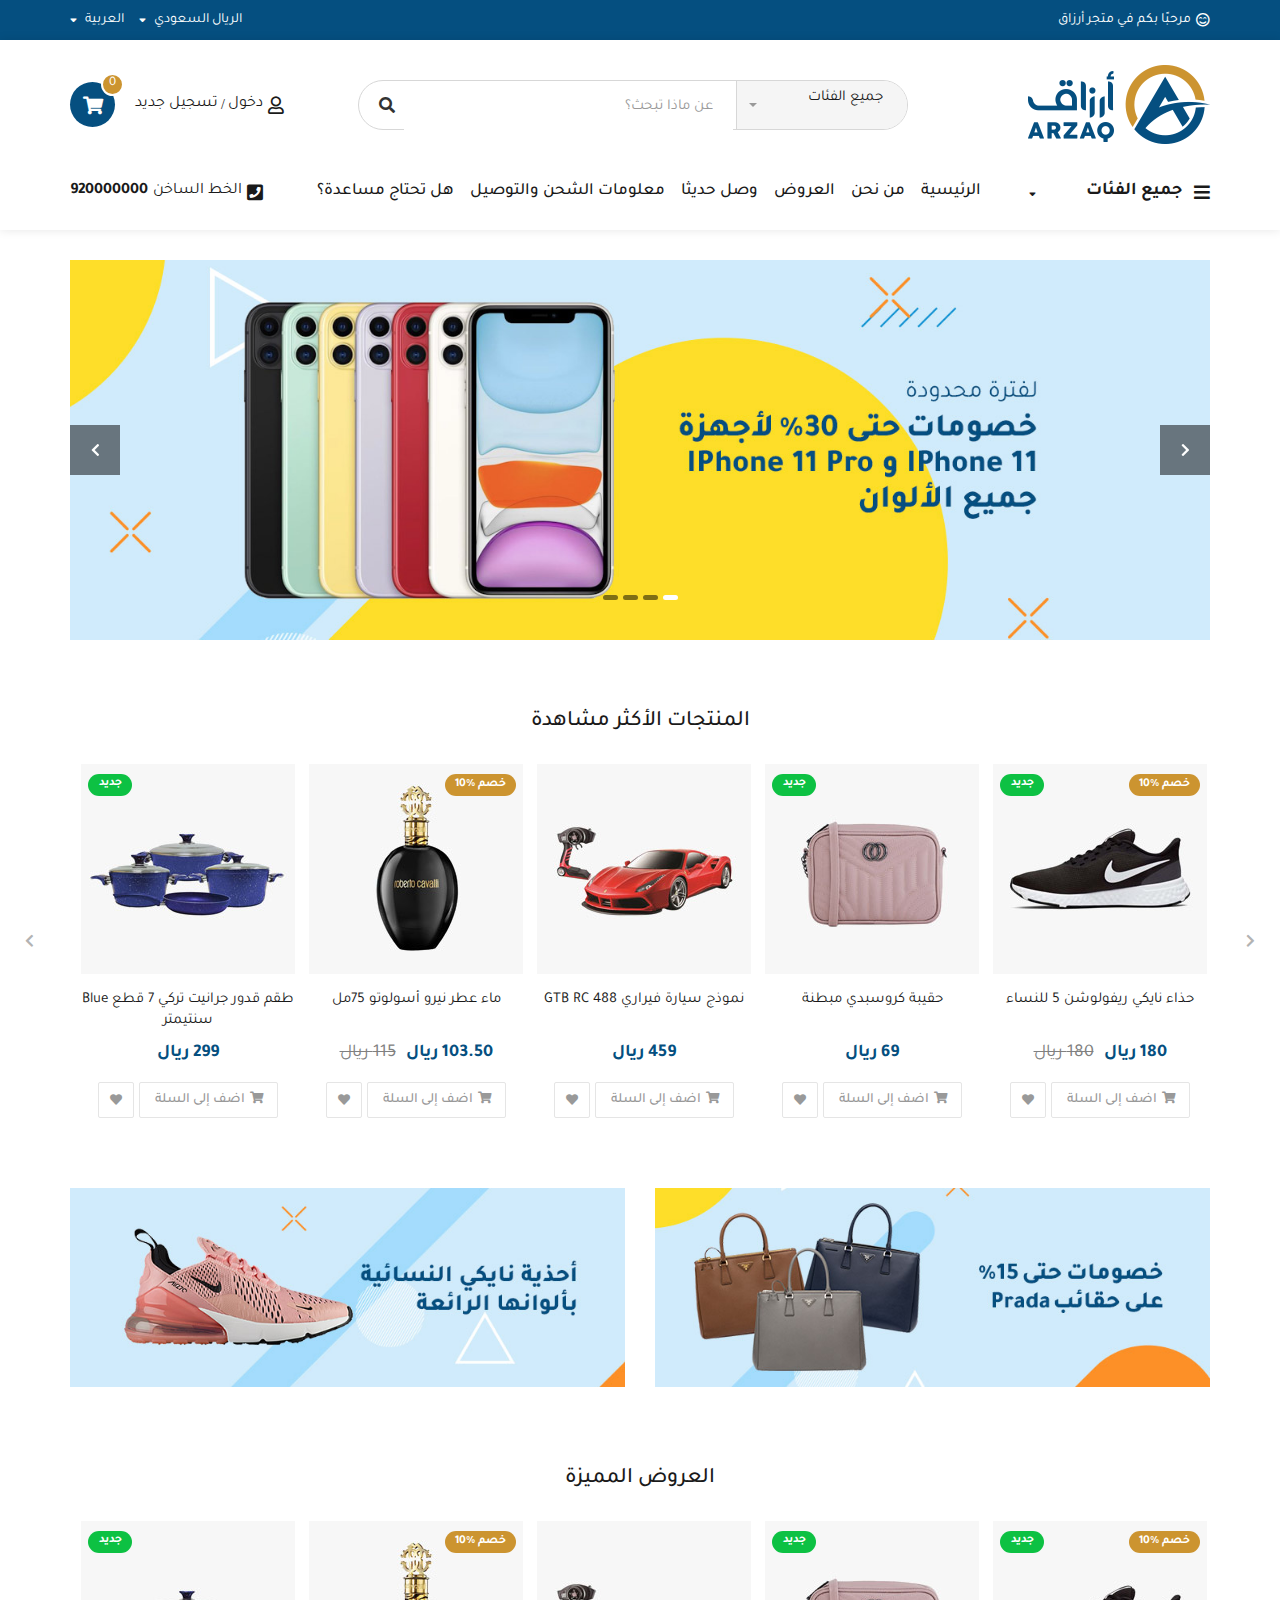
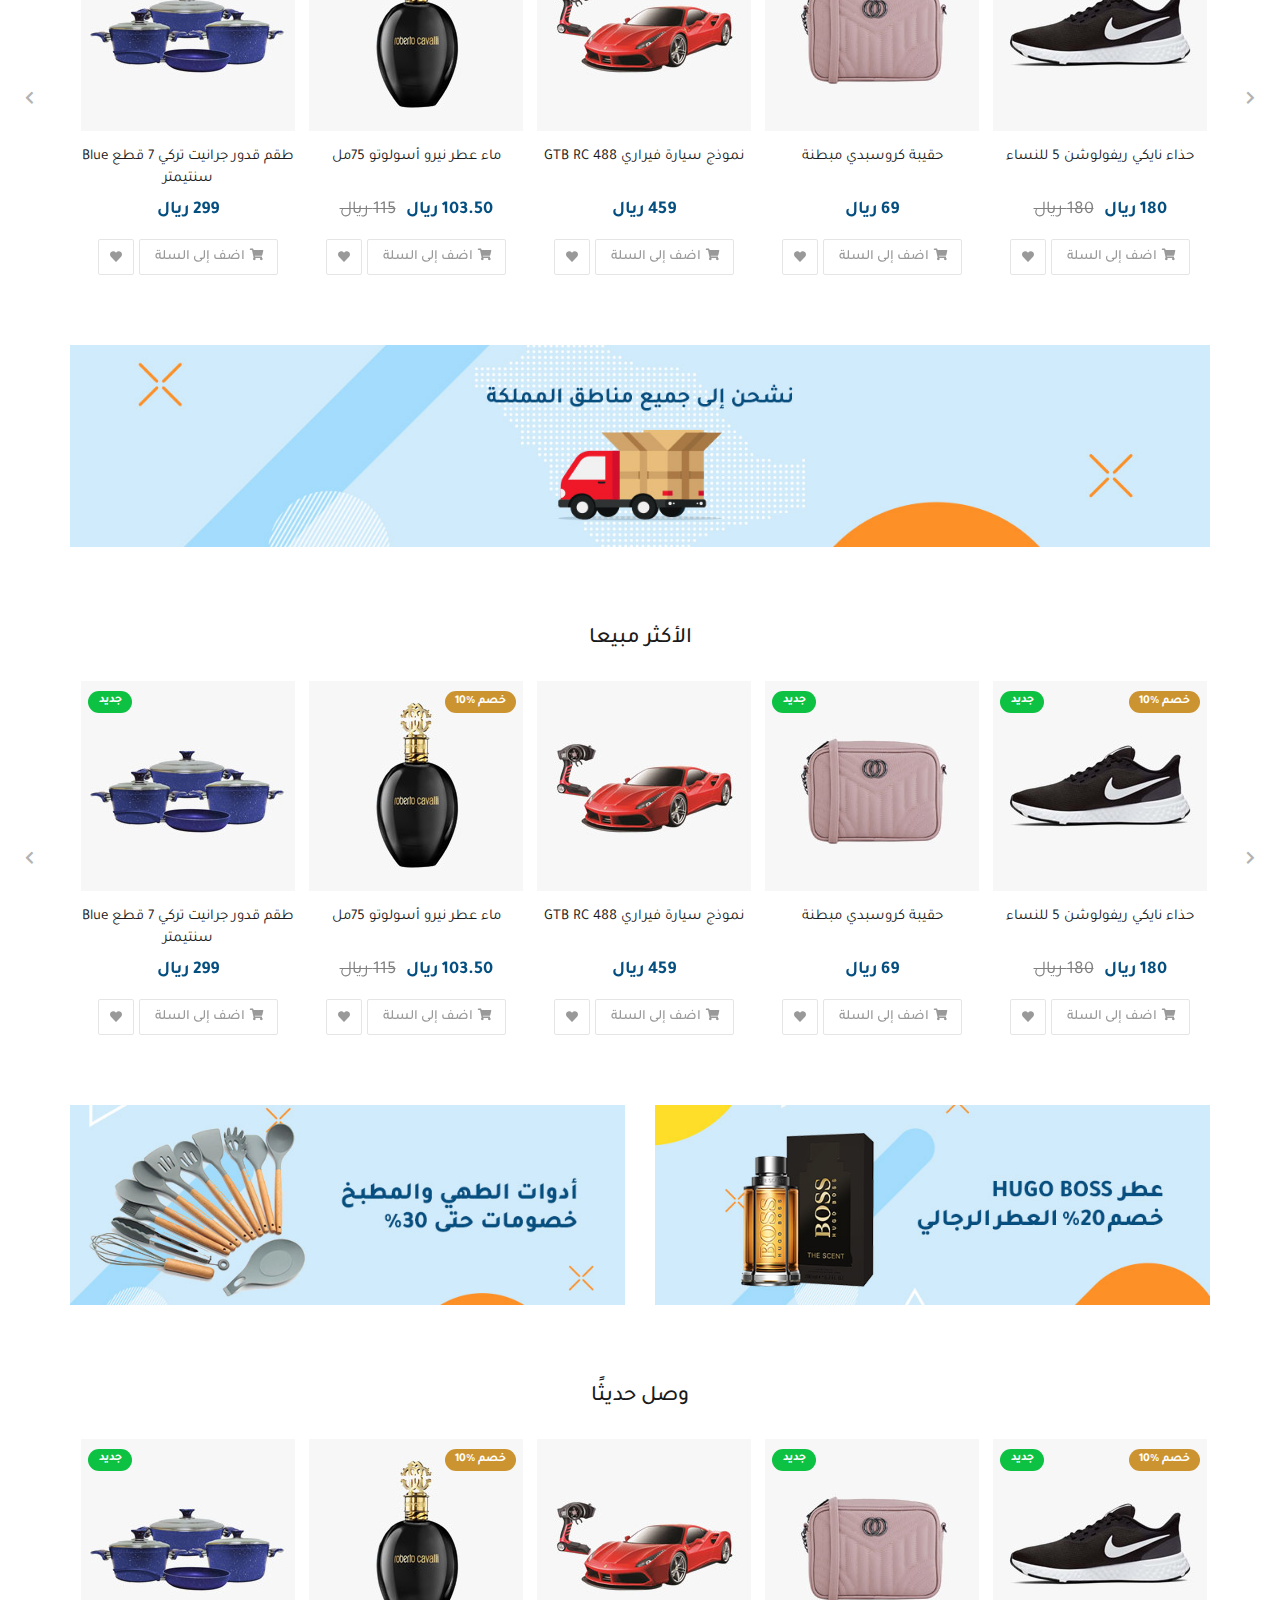
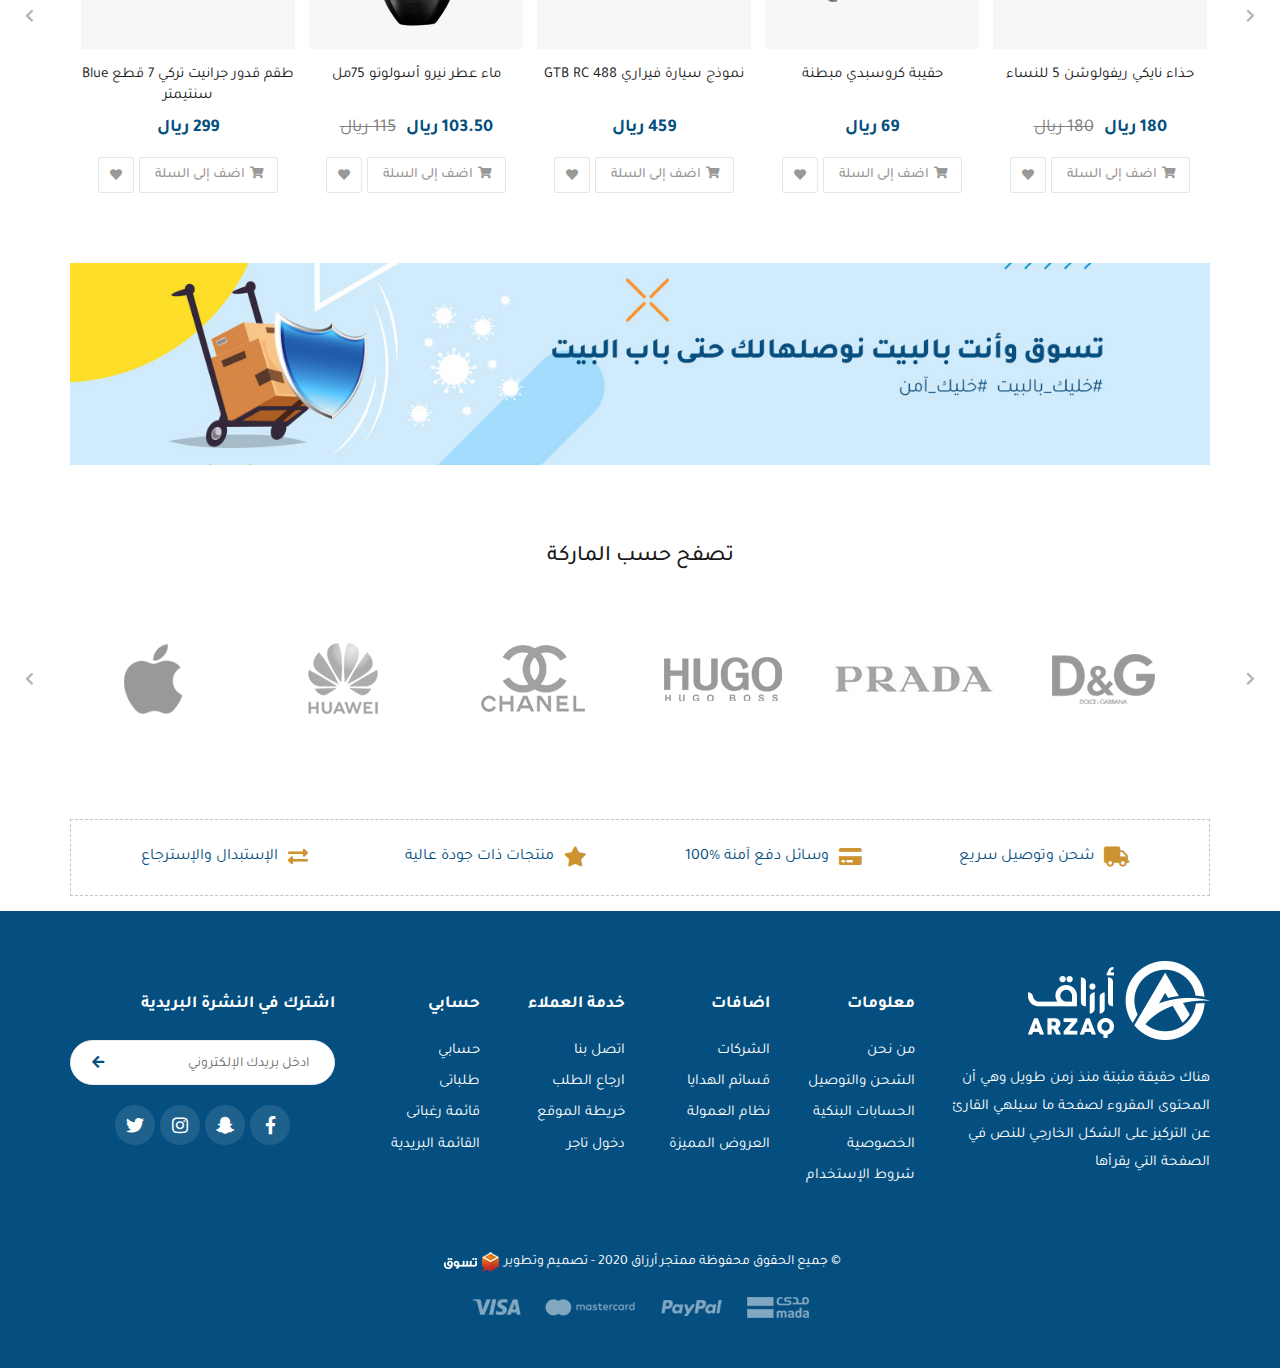
<file: index.html>
<html lang="ar" dir="rtl">
  <head>
    <meta charset="UTF-8"/>
    <meta name="viewport" content="width=device-width, initial-scale=1.0"/>
    <meta http-equiv="X-UA-Compatible" content="ie=edge"/>
    <title>أرزاق</title>
    <link rel="shortcut icon" href="#"/>
    <link rel="stylesheet" href="css/bootstrap.min.css"/>
    <link rel="stylesheet" href="css/bootstrap-rtl.min.css"/>
    <link rel="stylesheet" href="css/bootstrap-select.min.css"/>
    <link rel="stylesheet" href="css/fontawesome-all.min.css"/>
    <link rel="stylesheet" href="css/linearicons.css"/>
    <link rel="stylesheet" href="css/owl.carousel.min.css"/>
    <link rel="stylesheet" href="css/animate.css"/>
    <link rel="stylesheet" href="css/home.css"/>
  </head>
  <body>
    <div class="pre-loader">
      <div class="content"><img class="img-responsive" src="images/logo.png" alt="logo"/>
        <div class="progress-bar"><span class="bar"><span class="progress"></span></span></div>
      </div>
    </div>
    <div class="fixed-menu">
      <div class="menu">
        <div class="menu-header">
          <div class="lang-switcher"><span>العربية</span>
            <button class="fa fa-sort-down"></button>
            <div class="switch">
              <div class="en"><a href="index-en.html"><span>English</span></a></div>
              <div class="ar"><a href="index.html"><span>العربية</span></a></div>
            </div>
          </div>
          <div class="close"><span class="lnr lnr-cross"></span></div>
        </div>
        <ul class="list-unstyled main-list">
          <li><a href="#">الرئيسية</a></li>
          <li class="slide">حسابي
            <ul class="list-unstyled sub-list">
              <li><a href="#">تسجيل الدخول</a></li>
              <li><a href="#">تسجيل جديد</a></li>
            </ul>
          </li>
          <li class="slide">جميع الفئات
            <ul class="list-unstyled sub-list">
              <li class="slide-two">الإتصالات
                <ul class="list-unstyled sub-list-copy">
                  <li><a href="#">قسم فرعي 1</a></li>
                  <li><a href="#">قسم فرعي 2</a></li>
                  <li><a href="#">قسم فرعي 3</a></li>
                  <li><a href="#">قسم فرعي 4</a></li>
                  <li><a href="#">قسم فرعي 5</a></li>
                  <li><a href="#">قسم فرعي 6</a></li>
                  <li><a href="#">قسم فرعي 7</a></li>
                  <li><a href="#">قسم فرعي 8</a></li>
                  <li><a href="#">قسم فرعي 9</a></li>
                  <li><a href="#">قسم فرعي 10</a></li>
                  <li><a href="#">قسم فرعي 11</a></li>
                  <li><a href="#">قسم فرعي 12</a></li>
                </ul>
              </li>
              <li><a href="#">تقنية المعلومات</a></li>
              <li><a href="#">منتجات الطبيعة</a></li>
              <li><a href="#">اكسسوارات</a></li>
              <li><a href="#">مستحضرات تجميل</a></li>
              <li><a href="#">البخور والعطور</a></li>
              <li><a href="#">الألعاب</a></li>
              <li><a href="#">الملابس</a></li>
              <li><a href="#">حقائب وأحذية</a></li>
              <li><a href="#">أدوات منزلية</a></li>
              <li><a href="#">المزرعة</a></li>
            </ul>
          </li>
          <li class="slide">الريال السعودي
            <ul class="list-unstyled sub-list">
              <li><a href="#">الريال السعودي</a></li>
              <li><a href="#">الجنيه المصري</a></li>
            </ul>
          </li>
          <li><a href="#">من نحن</a></li>
          <li><a href="#">العروض</a></li>
          <li><a href="#">وصل حديثا</a></li>
          <li><a href="#">معلومات الشحن والتوصيل</a></li>
          <li><a href="#">هل تحتاج مساعدة؟</a></li>
          <li class="call-us"><a href="tel: 920000000">
              <button class="fa fa-phone-square"></button><span>الخط الساخن</span><span>920000000</span></a></li>
        </ul>
      </div>
    </div>
    <div class="upper-bar">
      <div class="container">
        <div class="zx-container">
          <div class="welcome">
            <button class="far fa-smile-beam"></button><span>مرحبًا بكم في متجر أرزاق</span>
          </div>
          <div class="select">
            <div class="currency"><span>الريال السعودي</span>
              <button class="fa fa-sort-down"></button>
              <div class="oprions"><a href="#">الريال السعودي</a><a href="#">الجنيه المصري</a></div>
            </div>
            <div class="lang-switcher"><span>العربية</span>
              <button class="fa fa-sort-down"></button>
              <div class="switch">
                <div class="en"><a href="index-en.html"><span>English</span></a></div>
                <div class="ar"><a href="index.html"><span>العربية</span></a></div>
              </div>
            </div>
          </div>
        </div>
      </div>
    </div>
    <div class="nav-bar">
      <div class="container">
        <div class="zx-container">
          <div class="logo"><a href="#"><img class="img-responsive" src="images/logo.png" alt=""/></a></div>
          <div class="search-container">
            <div class="close"><i class="fa fa-times"></i></div>
            <div class="search">
              <select> 
                <option value="">جميع الفئات</option>
                <option value="">الإتصالات</option>
                <option value="">تقنية المعلومات</option>
                <option value="">منتجات الطبيعة</option>
                <option value="">اكسسوارات</option>
                <option value="">مستحضرات تجميل</option>
                <option value="">البخور والعطور</option>
                <option value="">الألعاب</option>
                <option value="">الملابس</option>
                <option value="">حقائب وأحذية</option>
                <option value="">أدوات منزلية</option>
                <option value="">المزرعة</option>
              </select>
              <input type="text" placeholder="عن ماذا تبحث؟"/>
              <button class="search-btn fa fa-search"></button>
            </div>
          </div>
          <div class="icons">
            <div class="menu">
              <button class="fa fa-bars"></button>
            </div>
            <div class="search">
              <button class="fa fa-search"></button>
            </div>
            <div class="user">
              <button class="far fa-user"></button><a href="#">دخول</a><span>/</span><a href="#">تسجيل جديد</a>
            </div>
            <div class="cart"><a href="#">
                <button class="fa fa-shopping-cart"></button><span class="cart-counter">0</span></a></div>
          </div>
        </div>
      </div>
      <!-- nav list  -->
      <div class="nav-list-overlay"></div>
      <div class="nav-list">
        <div class="container">
          <div class="zx-container">
            <ul class="list-unstyled main-list">
              <li class="cat">
                <button class="fa fa-bars"></button><span>جميع الفئات</span>
                <button class="fa fa-sort-down"></button>
                <ul class="list-unstyled sub-list">
                  <li class="menu">
                    <button class="fa fa-mobile-alt"></button><span>الإتصالات</span>
                    <div class="sub-list-copy">
                      <div class="sub-list-copy-header">
                        <p>الاتصالات</p><a href="#"><span>عرض الكل</span><i class="fa fa-chevron-left"></i></a>
                      </div>
                      <div class="sub-list-copy-content">
                        <ul class="list-unstyled">
                          <li><a href="#">قسم فرعي 1</a></li>
                          <li><a href="#">قسم فرعي 2</a></li>
                          <li><a href="#">قسم فرعي 3</a></li>
                          <li><a href="#">قسم فرعي 4</a></li>
                          <li><a href="#">قسم فرعي 5</a></li>
                          <li><a href="#">قسم فرعي 6</a></li>
                          <li><a href="#">قسم فرعي 7</a></li>
                          <li><a href="#">قسم فرعي 8</a></li>
                          <li><a href="#">قسم فرعي 9</a></li>
                          <li><a href="#">قسم فرعي 10</a></li>
                          <li><a href="#">قسم فرعي 11</a></li>
                          <li><a href="#">قسم فرعي 12</a></li>
                        </ul>
                        <div class="product-img"><a href="#"><img src="images/hoverd-menu-1.jpg" alt=""/></a></div>
                      </div>
                    </div>
                  </li>
                  <li> 
                    <button class="fa fa-wifi"></button><span>تقنية المعلومات</span>
                  </li>
                  <li> 
                    <button class="fa fa-leaf"></button><span>منتجات الطبيعة</span>
                  </li>
                  <li> 
                    <button class="fa fa-cheese"></button><span>اكسسوارات</span>
                  </li>
                  <li> 
                    <button class="fa fa-paint-brush"></button><span>مستحضرات تجميل</span>
                  </li>
                  <li> 
                    <button class="fa fa-spray-can"></button><span>البخور والعطور</span>
                  </li>
                  <li> 
                    <button class="fa fa-gamepad"></button><span>الألعاب</span>
                  </li>
                  <li> 
                    <button class="fa fa-tshirt"></button><span>الملابس</span>
                  </li>
                  <li> 
                    <button class="fa fa-shopping-bag"></button><span>حقائب وأحذية</span>
                  </li>
                  <li> 
                    <button class="fa fa-broom"></button><span> أدوات منزلية</span>
                  </li>
                  <li> 
                    <button class="fa fa-paint-brush"></button><span>المزرعة</span>
                  </li>
                </ul>
              </li>
              <li><a href="#">الرئيسية</a></li>
              <li><a href="#">من نحن</a></li>
              <li><a href="#">العروض</a></li>
              <li><a href="#">وصل حديثا</a></li>
              <li><a href="#">معلومات الشحن والتوصيل</a></li>
              <li><a href="#">هل تحتاج مساعدة؟</a></li>
            </ul><a class="call-us" href="tel: 920000000">
              <button class="fa fa-phone-square"></button><span>الخط الساخن</span><span>920000000</span></a>
          </div>
        </div>
      </div>
    </div>
    <div class="header">
      <div class="container">
        <div class="owl-carousel">
          <div class="header-back"><a href="#"><img class="img-responsive wow fadeInUp" src="images/slider-ar.jpg" alt="Header Background" data-wow-duration=".5s" data-wow-delay="0"/></a></div>
          <div class="header-back"><a href="#"><img class="img-responsive" src="images/slider-ar.jpg" alt="Header Background"/></a></div>
          <div class="header-back"><a href="#"><img class="img-responsive" src="images/slider-ar.jpg" alt="Header Background"/></a></div>
          <div class="header-back"><a href="#"><img class="img-responsive" src="images/slider-ar.jpg" alt="Header Background"/></a></div>
        </div>
      </div>
    </div>
    <div class="most-viewed">
      <div class="container">
        <h2 class="most-viewed-header text-center">المنتجات الأكثر مشاهدة</h2>
        <div class="owl-carousel">
          <div class="card">
            <div class="card-img"><a href="#"><img class="img-responsive" src="images/product-1.jpg" alt="card image"/></a>
              <div class="new">جديد</div>
              <div class="offer">خصم %10</div>
            </div>
            <div class="card-body"><a class="card-title" href="#">حذاء نايكي ريفولوشن 5 للنساء</a>
              <div class="card-price">
                <div class="new">180 ريال</div>
                <div class="old">180 ريال</div>
              </div>
              <div class="btns">
                <button class="add-to-card"><span class="fa fa-shopping-cart"></span>اضف إلى السلة</button>
                <button class="add-to-fav"><span class="fa fa-heart"></span></button>
              </div>
            </div>
          </div>
          <div class="card">
            <div class="card-img"><a href="#"><img class="img-responsive" src="images/product-2.jpg" alt="card image"/></a>
              <div class="new">جديد</div>
            </div>
            <div class="card-body"><a class="card-title" href="#">حقيبة كروسبدي مبطنة</a>
              <div class="card-price">
                <div class="new">69 ريال</div>
              </div>
              <div class="btns">
                <button class="add-to-card"><span class="fa fa-shopping-cart"></span>اضف إلى السلة</button>
                <button class="add-to-fav"><span class="fa fa-heart"></span></button>
              </div>
            </div>
          </div>
          <div class="card">
            <div class="card-img"><a href="#"><img class="img-responsive" src="images/product-3.jpg" alt="card image"/></a></div>
            <div class="card-body"><a class="card-title" href="#">نموذج سيارة فيراري 488 GTB RC</a>
              <div class="card-price">
                <div class="new">459 ريال</div>
              </div>
              <div class="btns">
                <button class="add-to-card"><span class="fa fa-shopping-cart"></span>اضف إلى السلة</button>
                <button class="add-to-fav"><span class="fa fa-heart"></span></button>
              </div>
            </div>
          </div>
          <div class="card">
            <div class="card-img"><a href="#"><img class="img-responsive" src="images/product-4.jpg" alt="card image"/></a>
              <div class="offer">خصم %10</div>
            </div>
            <div class="card-body"><a class="card-title" href="#">ماء عطر نيرو أسولوتو 75مل</a>
              <div class="card-price">
                <div class="new">103.50 ريال</div>
                <div class="old">115 ريال</div>
              </div>
              <div class="btns">
                <button class="add-to-card"><span class="fa fa-shopping-cart"></span>اضف إلى السلة</button>
                <button class="add-to-fav"><span class="fa fa-heart"></span></button>
              </div>
            </div>
          </div>
          <div class="card">
            <div class="card-img"><a href="#"><img class="img-responsive" src="images/product-5.jpg" alt="card image"/></a>
              <div class="new">جديد</div>
            </div>
            <div class="card-body"><a class="card-title" href="#">طقم قدور جرانيت تركي 7 قطع Blue سنتيمتر</a>
              <div class="card-price">
                <div class="new">299 ريال</div>
              </div>
              <div class="btns">
                <button class="add-to-card"><span class="fa fa-shopping-cart"></span>اضف إلى السلة</button>
                <button class="add-to-fav"><span class="fa fa-heart"></span></button>
              </div>
            </div>
          </div>
          <div class="card">
            <div class="card-img"><a href="#"><img class="img-responsive" src="images/product-6.jpg" alt="card image"/></a>
              <div class="offer">خصم %10</div>
            </div>
            <div class="card-body"><a class="card-title" href="#">مجموعة مفتاح ربط قابلة للتعديل مكونة من 3 قطع BlackGreenSilver</a>
              <div class="card-price">
                <div class="new">35.10 ريال</div>
                <div class="old">39 ريال</div>
              </div>
              <div class="btns">
                <button class="add-to-card"><span class="fa fa-shopping-cart"></span>اضف إلى السلة</button>
                <button class="add-to-fav"><span class="fa fa-heart"></span></button>
              </div>
            </div>
          </div>
        </div>
      </div>
    </div>
    <div class="panners-one">
      <div class="container">
        <div class="row">
          <div class="col-md-6">
            <div class="panner"><a href="#"><img class="img-responsive" src="images/panner-1.jpg" alt=""/></a></div>
          </div>
          <div class="col-md-6">
            <div class="panner"><a href="#"><img class="img-responsive" src="images/panner-2.jpg" alt=""/></a></div>
          </div>
        </div>
      </div>
    </div>
    <div class="sp-offers">
      <div class="container">
        <h2 class="sp-offers-header text-center">العروض المميزة</h2>
        <div class="owl-carousel">
          <div class="card">
            <div class="card-img"><a href="#"><img class="img-responsive" src="images/product-1.jpg" alt="card image"/></a>
              <div class="new">جديد</div>
              <div class="offer">خصم %10</div>
            </div>
            <div class="card-body"><a class="card-title" href="#">حذاء نايكي ريفولوشن 5 للنساء</a>
              <div class="card-price">
                <div class="new">180 ريال</div>
                <div class="old">180 ريال</div>
              </div>
              <div class="btns">
                <button class="add-to-card"><span class="fa fa-shopping-cart"></span>اضف إلى السلة</button>
                <button class="add-to-fav"><span class="fa fa-heart"></span></button>
              </div>
            </div>
          </div>
          <div class="card">
            <div class="card-img"><a href="#"><img class="img-responsive" src="images/product-2.jpg" alt="card image"/></a>
              <div class="new">جديد</div>
            </div>
            <div class="card-body"><a class="card-title" href="#">حقيبة كروسبدي مبطنة</a>
              <div class="card-price">
                <div class="new">69 ريال</div>
              </div>
              <div class="btns">
                <button class="add-to-card"><span class="fa fa-shopping-cart"></span>اضف إلى السلة</button>
                <button class="add-to-fav"><span class="fa fa-heart"></span></button>
              </div>
            </div>
          </div>
          <div class="card">
            <div class="card-img"><a href="#"><img class="img-responsive" src="images/product-3.jpg" alt="card image"/></a></div>
            <div class="card-body"><a class="card-title" href="#">نموذج سيارة فيراري 488 GTB RC</a>
              <div class="card-price">
                <div class="new">459 ريال</div>
              </div>
              <div class="btns">
                <button class="add-to-card"><span class="fa fa-shopping-cart"></span>اضف إلى السلة</button>
                <button class="add-to-fav"><span class="fa fa-heart"></span></button>
              </div>
            </div>
          </div>
          <div class="card">
            <div class="card-img"><a href="#"><img class="img-responsive" src="images/product-4.jpg" alt="card image"/></a>
              <div class="offer">خصم %10</div>
            </div>
            <div class="card-body"><a class="card-title" href="#">ماء عطر نيرو أسولوتو 75مل</a>
              <div class="card-price">
                <div class="new">103.50 ريال</div>
                <div class="old">115 ريال</div>
              </div>
              <div class="btns">
                <button class="add-to-card"><span class="fa fa-shopping-cart"></span>اضف إلى السلة</button>
                <button class="add-to-fav"><span class="fa fa-heart"></span></button>
              </div>
            </div>
          </div>
          <div class="card">
            <div class="card-img"><a href="#"><img class="img-responsive" src="images/product-5.jpg" alt="card image"/></a>
              <div class="new">جديد</div>
            </div>
            <div class="card-body"><a class="card-title" href="#">طقم قدور جرانيت تركي 7 قطع Blue سنتيمتر</a>
              <div class="card-price">
                <div class="new">299 ريال</div>
              </div>
              <div class="btns">
                <button class="add-to-card"><span class="fa fa-shopping-cart"></span>اضف إلى السلة</button>
                <button class="add-to-fav"><span class="fa fa-heart"></span></button>
              </div>
            </div>
          </div>
          <div class="card">
            <div class="card-img"><a href="#"><img class="img-responsive" src="images/product-6.jpg" alt="card image"/></a>
              <div class="offer">خصم %10</div>
            </div>
            <div class="card-body"><a class="card-title" href="#">مجموعة مفتاح ربط قابلة للتعديل مكونة من 3 قطع BlackGreenSilver</a>
              <div class="card-price">
                <div class="new">35.10 ريال</div>
                <div class="old">39 ريال</div>
              </div>
              <div class="btns">
                <button class="add-to-card"><span class="fa fa-shopping-cart"></span>اضف إلى السلة</button>
                <button class="add-to-fav"><span class="fa fa-heart"></span></button>
              </div>
            </div>
          </div>
        </div>
      </div>
    </div>
    <div class="panners-two">
      <div class="container">
        <div class="panner"><a href="#"><img class="img-responsive" src="images/panner-3.jpg" alt=""/></a></div>
      </div>
    </div>
    <div class="bestseller">
      <div class="container">
        <h2 class="bestseller-header text-center">الأكثر مبيعا</h2>
        <div class="owl-carousel">
          <div class="card">
            <div class="card-img"><a href="#"><img class="img-responsive" src="images/product-1.jpg" alt="card image"/></a>
              <div class="new">جديد</div>
              <div class="offer">خصم %10</div>
            </div>
            <div class="card-body"><a class="card-title" href="#">حذاء نايكي ريفولوشن 5 للنساء</a>
              <div class="card-price">
                <div class="new">180 ريال</div>
                <div class="old">180 ريال</div>
              </div>
              <div class="btns">
                <button class="add-to-card"><span class="fa fa-shopping-cart"></span>اضف إلى السلة</button>
                <button class="add-to-fav"><span class="fa fa-heart"></span></button>
              </div>
            </div>
          </div>
          <div class="card">
            <div class="card-img"><a href="#"><img class="img-responsive" src="images/product-2.jpg" alt="card image"/></a>
              <div class="new">جديد</div>
            </div>
            <div class="card-body"><a class="card-title" href="#">حقيبة كروسبدي مبطنة</a>
              <div class="card-price">
                <div class="new">69 ريال</div>
              </div>
              <div class="btns">
                <button class="add-to-card"><span class="fa fa-shopping-cart"></span>اضف إلى السلة</button>
                <button class="add-to-fav"><span class="fa fa-heart"></span></button>
              </div>
            </div>
          </div>
          <div class="card">
            <div class="card-img"><a href="#"><img class="img-responsive" src="images/product-3.jpg" alt="card image"/></a></div>
            <div class="card-body"><a class="card-title" href="#">نموذج سيارة فيراري 488 GTB RC</a>
              <div class="card-price">
                <div class="new">459 ريال</div>
              </div>
              <div class="btns">
                <button class="add-to-card"><span class="fa fa-shopping-cart"></span>اضف إلى السلة</button>
                <button class="add-to-fav"><span class="fa fa-heart"></span></button>
              </div>
            </div>
          </div>
          <div class="card">
            <div class="card-img"><a href="#"><img class="img-responsive" src="images/product-4.jpg" alt="card image"/></a>
              <div class="offer">خصم %10</div>
            </div>
            <div class="card-body"><a class="card-title" href="#">ماء عطر نيرو أسولوتو 75مل</a>
              <div class="card-price">
                <div class="new">103.50 ريال</div>
                <div class="old">115 ريال</div>
              </div>
              <div class="btns">
                <button class="add-to-card"><span class="fa fa-shopping-cart"></span>اضف إلى السلة</button>
                <button class="add-to-fav"><span class="fa fa-heart"></span></button>
              </div>
            </div>
          </div>
          <div class="card">
            <div class="card-img"><a href="#"><img class="img-responsive" src="images/product-5.jpg" alt="card image"/></a>
              <div class="new">جديد</div>
            </div>
            <div class="card-body"><a class="card-title" href="#">طقم قدور جرانيت تركي 7 قطع Blue سنتيمتر</a>
              <div class="card-price">
                <div class="new">299 ريال</div>
              </div>
              <div class="btns">
                <button class="add-to-card"><span class="fa fa-shopping-cart"></span>اضف إلى السلة</button>
                <button class="add-to-fav"><span class="fa fa-heart"></span></button>
              </div>
            </div>
          </div>
          <div class="card">
            <div class="card-img"><a href="#"><img class="img-responsive" src="images/product-6.jpg" alt="card image"/></a>
              <div class="offer">خصم %10</div>
            </div>
            <div class="card-body"><a class="card-title" href="#">مجموعة مفتاح ربط قابلة للتعديل مكونة من 3 قطع BlackGreenSilver</a>
              <div class="card-price">
                <div class="new">35.10 ريال</div>
                <div class="old">39 ريال</div>
              </div>
              <div class="btns">
                <button class="add-to-card"><span class="fa fa-shopping-cart"></span>اضف إلى السلة</button>
                <button class="add-to-fav"><span class="fa fa-heart"></span></button>
              </div>
            </div>
          </div>
        </div>
      </div>
    </div>
    <div class="panners-three">
      <div class="container">
        <div class="row">
          <div class="col-md-6">
            <div class="panner"><a href="#"><img class="img-responsive" src="images/panner-4.jpg" alt=""/></a></div>
          </div>
          <div class="col-md-6">
            <div class="panner"><a href="#"><img class="img-responsive" src="images/panner-5.jpg" alt=""/></a></div>
          </div>
        </div>
      </div>
    </div>
    <div class="new-offers">
      <div class="container">
        <h2 class="new-offers-header text-center">وصل حديثًا</h2>
        <div class="owl-carousel">
          <div class="card">
            <div class="card-img"><a href="#"><img class="img-responsive" src="images/product-1.jpg" alt="card image"/></a>
              <div class="new">جديد</div>
              <div class="offer">خصم %10</div>
            </div>
            <div class="card-body"><a class="card-title" href="#">حذاء نايكي ريفولوشن 5 للنساء</a>
              <div class="card-price">
                <div class="new">180 ريال</div>
                <div class="old">180 ريال</div>
              </div>
              <div class="btns">
                <button class="add-to-card"><span class="fa fa-shopping-cart"></span>اضف إلى السلة</button>
                <button class="add-to-fav"><span class="fa fa-heart"></span></button>
              </div>
            </div>
          </div>
          <div class="card">
            <div class="card-img"><a href="#"><img class="img-responsive" src="images/product-2.jpg" alt="card image"/></a>
              <div class="new">جديد</div>
            </div>
            <div class="card-body"><a class="card-title" href="#">حقيبة كروسبدي مبطنة</a>
              <div class="card-price">
                <div class="new">69 ريال</div>
              </div>
              <div class="btns">
                <button class="add-to-card"><span class="fa fa-shopping-cart"></span>اضف إلى السلة</button>
                <button class="add-to-fav"><span class="fa fa-heart"></span></button>
              </div>
            </div>
          </div>
          <div class="card">
            <div class="card-img"><a href="#"><img class="img-responsive" src="images/product-3.jpg" alt="card image"/></a></div>
            <div class="card-body"><a class="card-title" href="#">نموذج سيارة فيراري 488 GTB RC</a>
              <div class="card-price">
                <div class="new">459 ريال</div>
              </div>
              <div class="btns">
                <button class="add-to-card"><span class="fa fa-shopping-cart"></span>اضف إلى السلة</button>
                <button class="add-to-fav"><span class="fa fa-heart"></span></button>
              </div>
            </div>
          </div>
          <div class="card">
            <div class="card-img"><a href="#"><img class="img-responsive" src="images/product-4.jpg" alt="card image"/></a>
              <div class="offer">خصم %10</div>
            </div>
            <div class="card-body"><a class="card-title" href="#">ماء عطر نيرو أسولوتو 75مل</a>
              <div class="card-price">
                <div class="new">103.50 ريال</div>
                <div class="old">115 ريال</div>
              </div>
              <div class="btns">
                <button class="add-to-card"><span class="fa fa-shopping-cart"></span>اضف إلى السلة</button>
                <button class="add-to-fav"><span class="fa fa-heart"></span></button>
              </div>
            </div>
          </div>
          <div class="card">
            <div class="card-img"><a href="#"><img class="img-responsive" src="images/product-5.jpg" alt="card image"/></a>
              <div class="new">جديد</div>
            </div>
            <div class="card-body"><a class="card-title" href="#">طقم قدور جرانيت تركي 7 قطع Blue سنتيمتر</a>
              <div class="card-price">
                <div class="new">299 ريال</div>
              </div>
              <div class="btns">
                <button class="add-to-card"><span class="fa fa-shopping-cart"></span>اضف إلى السلة</button>
                <button class="add-to-fav"><span class="fa fa-heart"></span></button>
              </div>
            </div>
          </div>
          <div class="card">
            <div class="card-img"><a href="#"><img class="img-responsive" src="images/product-6.jpg" alt="card image"/></a>
              <div class="offer">خصم %10</div>
            </div>
            <div class="card-body"><a class="card-title" href="#">مجموعة مفتاح ربط قابلة للتعديل مكونة من 3 قطع BlackGreenSilver</a>
              <div class="card-price">
                <div class="new">35.10 ريال</div>
                <div class="old">39 ريال</div>
              </div>
              <div class="btns">
                <button class="add-to-card"><span class="fa fa-shopping-cart"></span>اضف إلى السلة</button>
                <button class="add-to-fav"><span class="fa fa-heart"></span></button>
              </div>
            </div>
          </div>
        </div>
      </div>
    </div>
    <div class="panners-four">
      <div class="container">
        <div class="panner"><a href="#"><img class="img-responsive" src="images/panner-6.jpg" alt=""/></a></div>
      </div>
    </div>
    <div class="prand">
      <div class="container">
        <h2 class="prand-header text-center">تصفح حسب الماركة</h2>
        <div class="owl-carousel">
          <div class="prand-container"><a href="#"><img src="images/prand-1.png" alt=""/></a></div>
          <div class="prand-container"><a href="#"><img src="images/prand-2.png" alt=""/></a></div>
          <div class="prand-container"><a href="#"><img src="images/prand-3.png" alt=""/></a></div>
          <div class="prand-container"><a href="#"><img src="images/prand-4.png" alt=""/></a></div>
          <div class="prand-container"><a href="#"><img src="images/prand-5.png" alt=""/></a></div>
          <div class="prand-container"><a href="#"><img src="images/prand-6.png" alt=""/></a></div>
        </div>
      </div>
    </div>
    <div class="servs">
      <div class="container">
        <div class="zx-container">
          <div class="service"><i class="fa fa-truck"></i><span>شحن وتوصيل سريع</span></div>
          <div class="service"><i class="fa fa-credit-card"></i><span>وسائل دفع آمنة %100</span></div>
          <div class="service"><i class="fa fa-star"></i><span>منتجات ذات جودة عالية</span></div>
          <div class="service"><i class="fa fa-exchange-alt"></i><span>الإستبدال والإسترجاع</span></div>
        </div>
      </div>
    </div>
    <div class="footer">
      <div class="container">
        <div class="sp-footer">
          <div class="footer-img"><img class="img-responsive" src="images/footer-logo.png" alt=""/>
            <p>هناك حقيقة مثبتة منذ زمن طويل وهي أن المحتوى المقروء لصفحة ما سيلهي القارئ عن التركيز على الشكل الخارجي للنص في الصفحة التي يقرأها</p>
          </div>
          <div class="footer-list">
            <h3 class="list-header">معلومات</h3>
            <ul class="list-unstyled">
              <li><a href="#">من نحن</a></li>
              <li><a href="#">الشحن والتوصيل</a></li>
              <li><a href="#">الحسابات البنكية</a></li>
              <li><a href="#">الخصوصية</a></li>
              <li><a href="#">شروط الإستخدام</a></li>
            </ul>
          </div>
          <div class="footer-list">
            <h3 class="list-header">اضافات</h3>
            <ul class="list-unstyled">
              <li><a href="#">الشركات</a></li>
              <li><a href="#">قسائم الهدايا</a></li>
              <li><a href="#">نظام العمولة</a></li>
              <li><a href="#">العروض المميزة</a></li>
            </ul>
          </div>
          <div class="footer-list">
            <h3 class="list-header">خدمة العملاء</h3>
            <ul class="list-unstyled">
              <li><a href="#">اتصل بنا</a></li>
              <li><a href="#">ارجاع الطلب</a></li>
              <li><a href="#">خريطة الموقع</a></li>
              <li><a href="#">دخول تاجر</a></li>
            </ul>
          </div>
          <div class="footer-list">
            <h3 class="list-header">حسابي</h3>
            <ul class="list-unstyled">
              <li><a href="#">حسابي</a></li>
              <li><a href="#">طلباتى</a></li>
              <li><a href="#">قائمة رغباتى</a></li>
              <li><a href="#">القائمة البريدية</a></li>
            </ul>
          </div>
          <div class="footer-sub">
            <h3 class="sub-header">اشترك في النشرة البريدية</h3>
            <div class="subscribe">
              <input type="text" placeholder="ادخل بريدك الإلكتروني"/>
              <button class="fa fa-arrow-left"></button>
            </div>
            <div class="footer-icons"><a href="#"><i class="fab fa-facebook-f"></i></a><a href="#"><i class="fab fa-snapchat-ghost"></i></a><a href="#"><i class="fab fa-instagram"></i></a><a href="#"><i class="fab fa-twitter"></i></a></div>
          </div>
        </div>
        <div class="copy-container">
          <div class="copyrights"><span> © جميع الحقوق محفوظة ممتجر أرزاق 2020 </span><span>-</span><span> <span>تصميم وتطوير</span><a href="#"><img class="img-responsive" src="images/icons/tasawk-ar-w.png" alt=""/></a></span></div>
          <div class="payment"><img class="img-responsive" src="images/payment.png" alt="payment method"/></div>
        </div>
      </div>
    </div>
    <script src="js/jquery-3.4.1.min.js"></script>
    <script src="js/owl.carousel.min.js"></script>
    <script src="js/bootstrap.min.js"></script>
    <script src="js/bootstrap-select.min.js"></script>
    <script src="js/wow.min.js"></script>
    <script src="js/main.js"></script>
    <script src="http://localhost:35729/livereload.js"></script>
  </body>
</html>
</file>
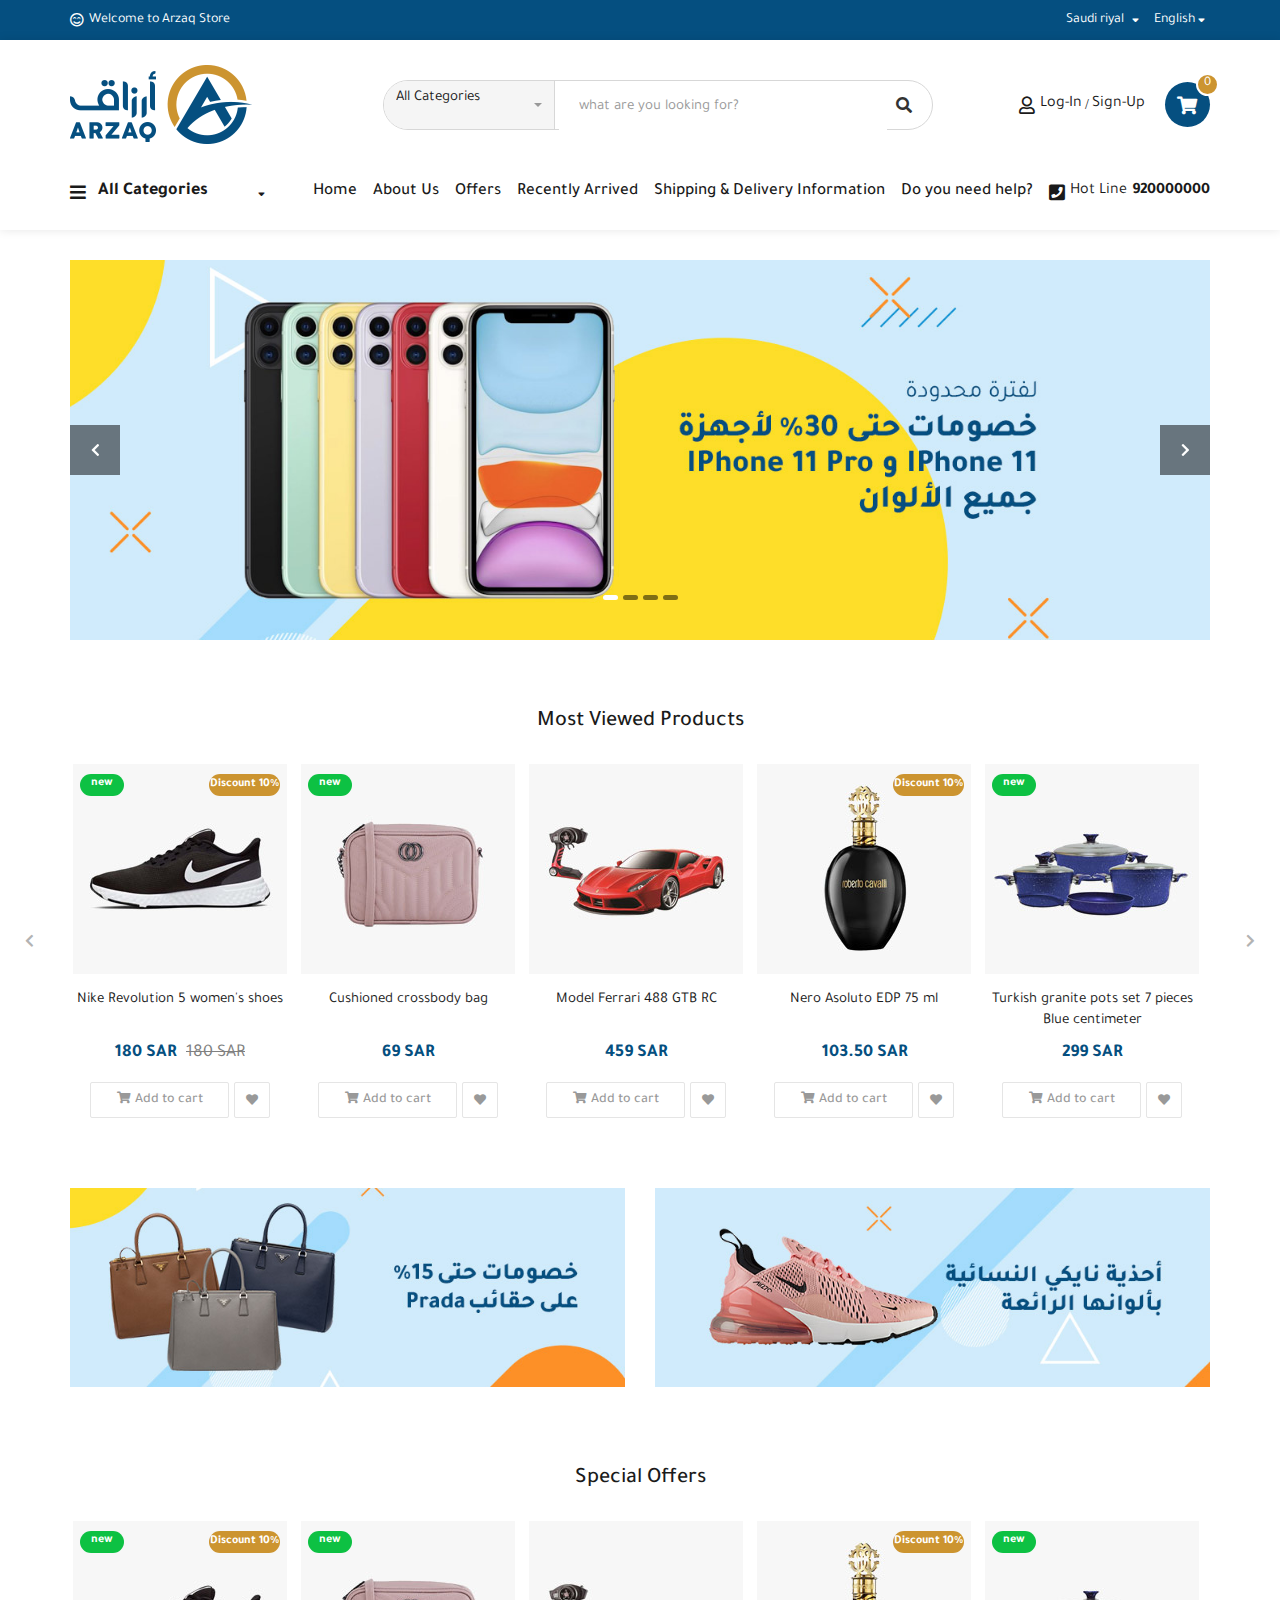
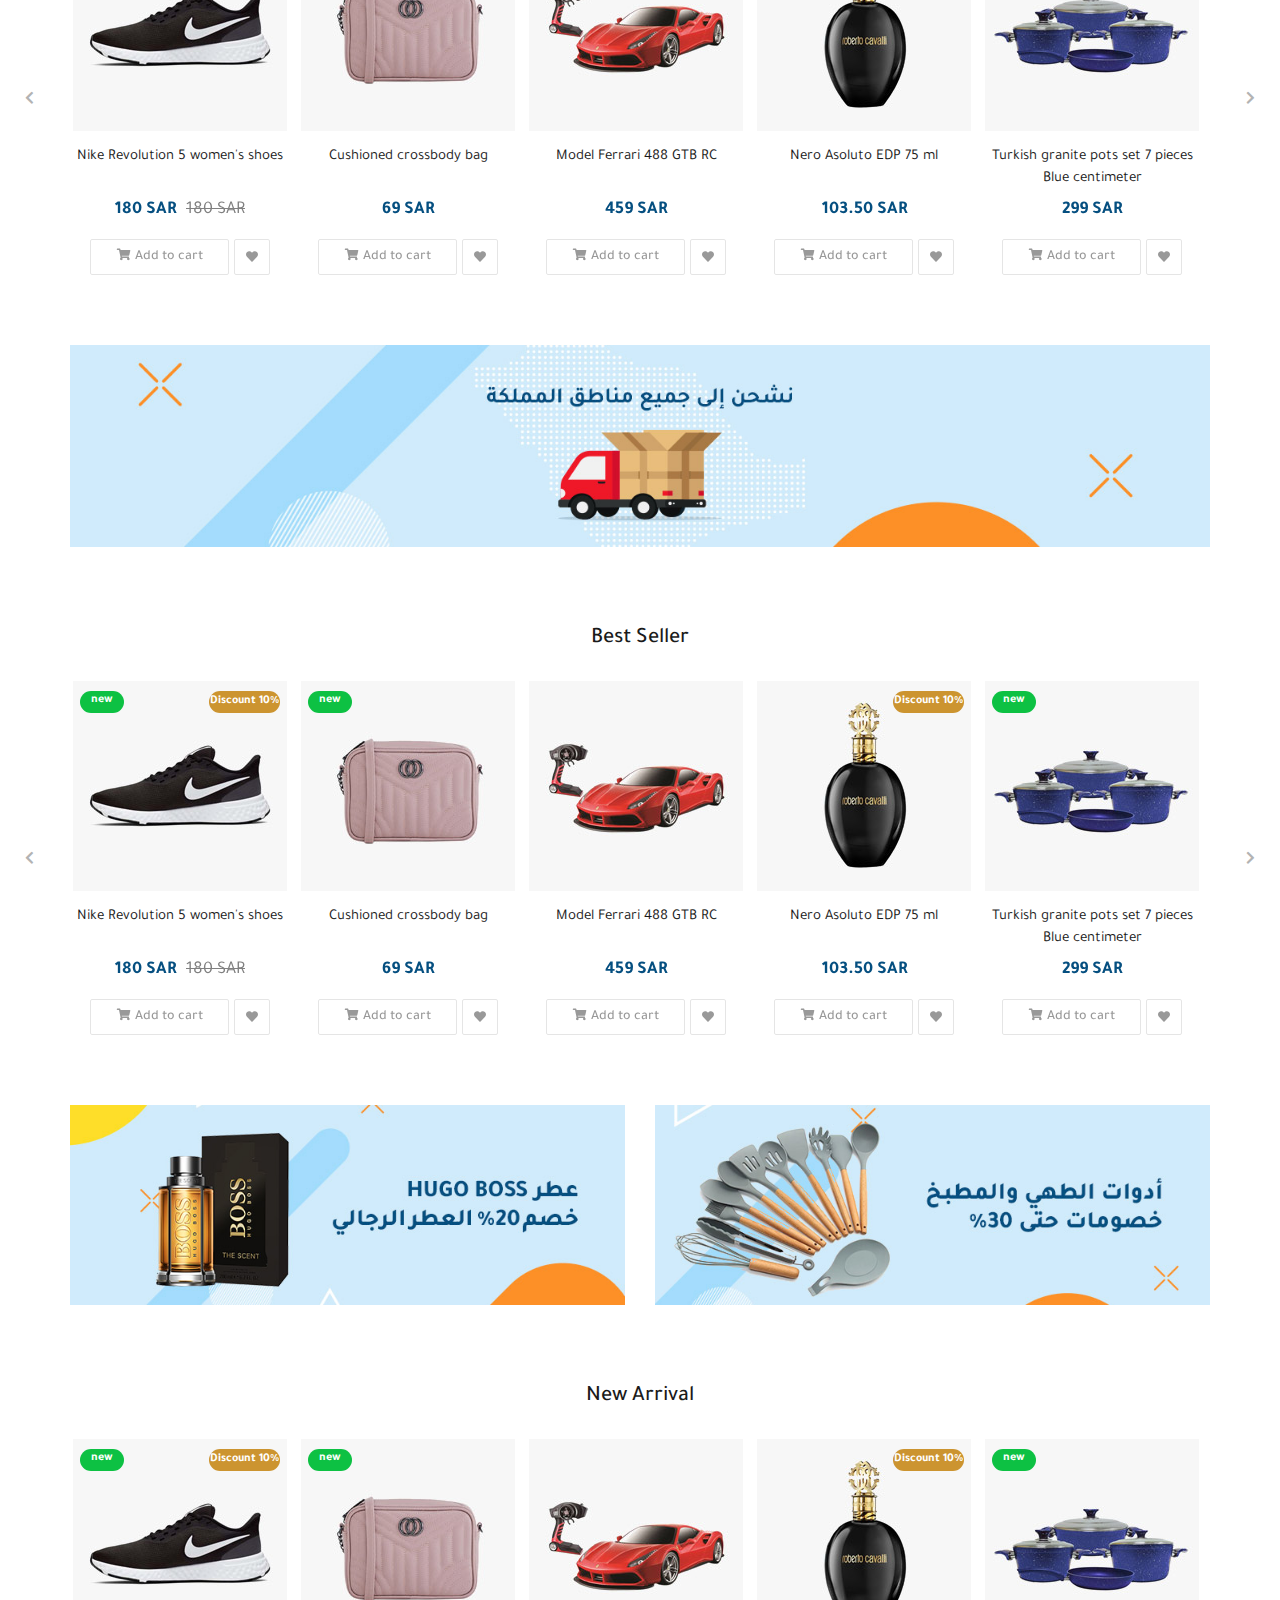
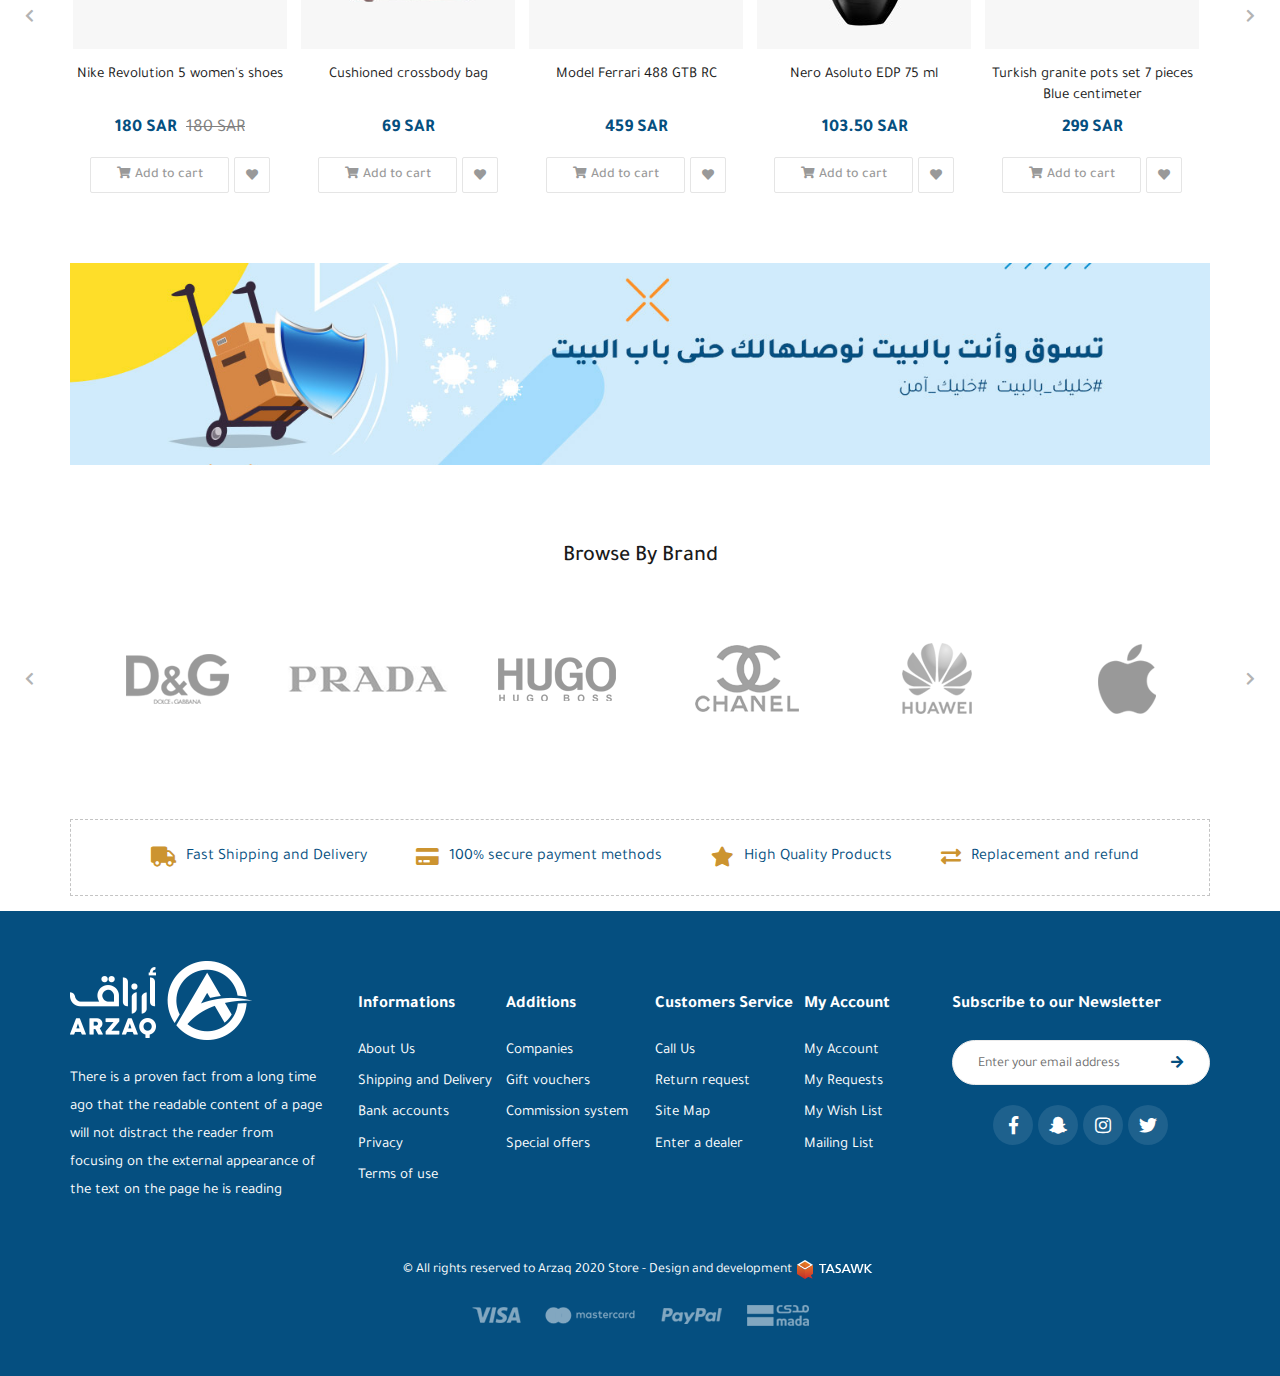
<file: index-en.html>
<html lang="en" dir="ltr">
  <head>
    <meta charset="UTF-8"/>
    <meta name="viewport" content="width=device-width, initial-scale=1.0"/>
    <meta http-equiv="X-UA-Compatible" content="ie=edge"/>
    <title>arzaq</title>
    <link rel="shortcut icon" href="#"/>
    <link rel="stylesheet" href="css/bootstrap.min.css"/>
    <link rel="stylesheet" href="css/bootstrap-select.min.css"/>
    <link rel="stylesheet" href="css/fontawesome-all.min.css"/>
    <link rel="stylesheet" href="css/linearicons.css"/>
    <link rel="stylesheet" href="css/owl.carousel.min.css"/>
    <link rel="stylesheet" href="css/animate.css"/>
    <link rel="stylesheet" href="css/home.css"/>
  </head>
  <body>
    <div class="pre-loader">
      <div class="content"><img class="img-responsive" src="images/logo.png" alt="logo"/>
        <div class="progress-bar"><span class="bar"><span class="progress"></span></span></div>
      </div>
    </div>
    <div class="fixed-menu">
      <div class="menu">
        <div class="menu-header">
          <div class="lang-switcher"><span>English</span>
            <button class="fa fa-sort-down"></button>
            <div class="switch">
              <div class="en"><a href="index-en.html"><span>English</span></a></div>
              <div class="ar"><a href="index.html"><span>العربية</span></a></div>
            </div>
          </div>
          <div class="close"><span class="lnr lnr-cross"></span></div>
        </div>
        <ul class="list-unstyled main-list">
          <li><a href="#">Home</a></li>
          <li class="slide">My Account
            <ul class="list-unstyled sub-list">
              <li><a href="#">Log In</a></li>
              <li><a href="#">Sign In</a></li>
            </ul>
          </li>
          <li class="slide">All Categories
            <ul class="list-unstyled sub-list">
              <li class="slide-two">Telecommunications
                <ul class="list-unstyled sub-list-copy">
                  <li><a href="#">Subsection 1</a></li>
                  <li><a href="#">Subsection 2</a></li>
                  <li><a href="#">Subsection 3</a></li>
                  <li><a href="#">Subsection 4</a></li>
                  <li><a href="#">Subsection 5</a></li>
                  <li><a href="#">Subsection 6</a></li>
                  <li><a href="#">Subsection 7</a></li>
                  <li><a href="#">Subsection 8</a></li>
                  <li><a href="#">Subsection 9</a></li>
                  <li><a href="#">Subsection 10</a></li>
                  <li><a href="#">Subsection 11</a></li>
                  <li><a href="#">Subsection 12</a></li>
                </ul>
              </li>
              <li><a href="#">Information Technology</a></li>
              <li><a href="#">Nature products</a></li>
              <li><a href="#">Accessories</a></li>
              <li><a href="#">Beauty Products</a></li>
              <li><a href="#">Incense & Perfume</a></li>
              <li><a href="#">Games</a></li>
              <li><a href="#">Clothing</a></li>
              <li><a href="#">Bags & Shoes</a></li>
              <li><a href="#">Houseware</a></li>
              <li><a href="#">Farm</a></li>
            </ul>
          </li>
          <li class="slide">Saudi riyal
            <ul class="list-unstyled sub-list">
              <li><a href="#">Saudi riyal</a></li>
              <li><a href="#">Egyptian Pound</a></li>
            </ul>
          </li>
          <li><a href="#">About Us</a></li>
          <li><a href="#">Offers</a></li>
          <li><a href="#">Recently Arrived</a></li>
          <li><a href="#">Shipping & Delivery Information</a></li>
          <li><a href="#">Do you need help?</a></li>
          <li class="call-us"><a href="tel: 920000000">
              <button class="fa fa-phone-square"></button><span>Hot line</span><span>920000000</span></a></li>
        </ul>
      </div>
    </div>
    <div class="upper-bar">
      <div class="container">
        <div class="zx-container">
          <div class="welcome">
            <button class="far fa-smile-beam"></button><span>Welcome to Arzaq Store</span>
          </div>
          <div class="select">
            <div class="currency"><span>Saudi riyal</span>
              <button class="fa fa-sort-down"></button>
              <div class="oprions"><a href="#">Saudi riyal</a><a href="#">Egyptian Pound</a></div>
            </div>
            <div class="lang-switcher"><span>English</span>
              <button class="fa fa-sort-down"></button>
              <div class="switch">
                <div class="en"><a href="index-en.html"><span>English</span></a></div>
                <div class="ar"><a href="index.html"><span>العربية</span></a></div>
              </div>
            </div>
          </div>
        </div>
      </div>
    </div>
    <div class="nav-bar">
      <div class="container">
        <div class="zx-container">
          <div class="logo"><a href="#"><img class="img-responsive" src="images/logo.png" alt=""/></a></div>
          <div class="search-container">
            <div class="close"><i class="fa fa-times"></i></div>
            <div class="search">
              <select> 
                <option value="">All Categories</option>
                <option value="">Telecommunications</option>
                <option value="">Information Technology</option>
                <option value="">Nature products</option>
                <option value="">Accessories</option>
                <option value="">Beauty Products</option>
                <option value="">Incense & Perfume</option>
                <option value="">Games</option>
                <option value="">Clothing</option>
                <option value="">Bags & Shoes</option>
                <option value="">Houseware</option>
                <option value="">Farm</option>
              </select>
              <input type="text" placeholder="what are you looking for?"/>
              <button class="search-btn fa fa-search"></button>
            </div>
          </div>
          <div class="icons">
            <div class="menu">
              <button class="fa fa-bars"></button>
            </div>
            <div class="search">
              <button class="fa fa-search"></button>
            </div>
            <div class="user">
              <button class="far fa-user"></button><a href="#">Log-In</a><span>/</span><a href="#">Sign-Up</a>
            </div>
            <div class="cart"><a href="#">
                <button class="fa fa-shopping-cart"></button><span class="cart-counter">0</span></a></div>
          </div>
        </div>
      </div>
      <!-- nav list  -->
      <div class="nav-list-overlay"></div>
      <div class="nav-list">
        <div class="container">
          <div class="zx-container">
            <ul class="list-unstyled main-list">
              <li class="cat">
                <button class="fa fa-bars"></button><span>All Categories</span>
                <button class="fa fa-sort-down"></button>
                <ul class="list-unstyled sub-list">
                  <li class="menu">
                    <button class="fa fa-mobile-alt"></button><span>Telecommunications</span>
                    <div class="sub-list-copy">
                      <div class="sub-list-copy-header">
                        <p>Telecommunications</p><a href="#"><span>Show All</span><i class="fa fa-chevron-right"></i></a>
                      </div>
                      <div class="sub-list-copy-content">
                        <ul class="list-unstyled">
                          <li><a href="#">Subsection 1</a></li>
                          <li><a href="#">Subsection 2</a></li>
                          <li><a href="#">Subsection 3</a></li>
                          <li><a href="#">Subsection 4</a></li>
                          <li><a href="#">Subsection 5</a></li>
                          <li><a href="#">Subsection 6</a></li>
                          <li><a href="#">Subsection 7</a></li>
                          <li><a href="#">Subsection 8</a></li>
                          <li><a href="#">Subsection 9</a></li>
                          <li><a href="#">Subsection 10</a></li>
                          <li><a href="#">Subsection 11</a></li>
                          <li><a href="#">Subsection 12</a></li>
                        </ul>
                        <div class="product-img"><a href="#"><img src="images/hoverd-menu-1.jpg" alt=""/></a></div>
                      </div>
                    </div>
                  </li>
                  <li> 
                    <button class="fa fa-wifi"></button><span>Information Technology</span>
                  </li>
                  <li> 
                    <button class="fa fa-leaf"></button><span>Nature products</span>
                  </li>
                  <li> 
                    <button class="fa fa-cheese"></button><span>Accessories</span>
                  </li>
                  <li> 
                    <button class="fa fa-paint-brush"></button><span>Beauty Products</span>
                  </li>
                  <li> 
                    <button class="fa fa-spray-can"></button><span>Incense & Perfume</span>
                  </li>
                  <li> 
                    <button class="fa fa-gamepad"></button><span>Games</span>
                  </li>
                  <li> 
                    <button class="fa fa-tshirt"></button><span>Clothing</span>
                  </li>
                  <li> 
                    <button class="fa fa-shopping-bag"></button><span>Bags & Shoes</span>
                  </li>
                  <li> 
                    <button class="fa fa-broom"></button><span>Houseware</span>
                  </li>
                  <li> 
                    <button class="fa fa-paint-brush"></button><span>Farm</span>
                  </li>
                </ul>
              </li>
              <li><a href="#">Home</a></li>
              <li><a href="#">About Us</a></li>
              <li><a href="#">Offers</a></li>
              <li><a href="#">Recently Arrived</a></li>
              <li><a href="#">Shipping & Delivery Information</a></li>
              <li><a href="#">Do you need help?</a></li>
            </ul><a class="call-us" href="tel: 920000000">
              <button class="fa fa-phone-square"></button><span>Hot Line</span><span>920000000</span></a>
          </div>
        </div>
      </div>
    </div>
    <div class="header">
      <div class="container">
        <div class="owl-carousel">
          <div class="header-back"><a href="#"><img class="img-responsive wow fadeInUp" src="images/slider-ar.jpg" alt="Header Background" data-wow-duration=".5s" data-wow-delay="0"/></a></div>
          <div class="header-back"><a href="#"><img class="img-responsive" src="images/slider-ar.jpg" alt="Header Background"/></a></div>
          <div class="header-back"><a href="#"><img class="img-responsive" src="images/slider-ar.jpg" alt="Header Background"/></a></div>
          <div class="header-back"><a href="#"><img class="img-responsive" src="images/slider-ar.jpg" alt="Header Background"/></a></div>
        </div>
      </div>
    </div>
    <div class="most-viewed">
      <div class="container">
        <h2 class="most-viewed-header text-center">Most Viewed Products</h2>
        <div class="owl-carousel">
          <div class="card">
            <div class="card-img"><a href="#"><img class="img-responsive" src="images/product-1.jpg" alt="card image"/></a>
              <div class="new">new</div>
              <div class="offer">Discount 10%</div>
            </div>
            <div class="card-body"><a class="card-title" href="#">Nike Revolution 5 women's shoes</a>
              <div class="card-price">
                <div class="new">180 SAR</div>
                <div class="old">180 SAR</div>
              </div>
              <div class="btns">
                <button class="add-to-card"><span class="fa fa-shopping-cart"></span>Add to cart</button>
                <button class="add-to-fav"><span class="fa fa-heart"></span></button>
              </div>
            </div>
          </div>
          <div class="card">
            <div class="card-img"><a href="#"><img class="img-responsive" src="images/product-2.jpg" alt="card image"/></a>
              <div class="new">new</div>
            </div>
            <div class="card-body"><a class="card-title" href="#">Cushioned crossbody bag</a>
              <div class="card-price">
                <div class="new">69 SAR</div>
              </div>
              <div class="btns">
                <button class="add-to-card"><span class="fa fa-shopping-cart"></span>Add to cart</button>
                <button class="add-to-fav"><span class="fa fa-heart"></span></button>
              </div>
            </div>
          </div>
          <div class="card">
            <div class="card-img"><a href="#"><img class="img-responsive" src="images/product-3.jpg" alt="card image"/></a></div>
            <div class="card-body"><a class="card-title" href="#">Model Ferrari 488 GTB RC</a>
              <div class="card-price">
                <div class="new">459 SAR</div>
              </div>
              <div class="btns">
                <button class="add-to-card"><span class="fa fa-shopping-cart"></span>Add to cart</button>
                <button class="add-to-fav"><span class="fa fa-heart"></span></button>
              </div>
            </div>
          </div>
          <div class="card">
            <div class="card-img"><a href="#"><img class="img-responsive" src="images/product-4.jpg" alt="card image"/></a>
              <div class="offer">Discount 10%</div>
            </div>
            <div class="card-body"><a class="card-title" href="#">Nero Asoluto EDP 75 ml</a>
              <div class="card-price">
                <div class="new">103.50 SAR</div>
              </div>
              <div class="btns">
                <button class="add-to-card"><span class="fa fa-shopping-cart"></span>Add to cart</button>
                <button class="add-to-fav"><span class="fa fa-heart"></span></button>
              </div>
            </div>
          </div>
          <div class="card">
            <div class="card-img"><a href="#"><img class="img-responsive" src="images/product-5.jpg" alt="card image"/></a>
              <div class="new">new</div>
            </div>
            <div class="card-body"><a class="card-title" href="#">Turkish granite pots set 7 pieces Blue centimeter</a>
              <div class="card-price">
                <div class="new">299 SAR</div>
              </div>
              <div class="btns">
                <button class="add-to-card"><span class="fa fa-shopping-cart"></span>Add to cart</button>
                <button class="add-to-fav"><span class="fa fa-heart"></span></button>
              </div>
            </div>
          </div>
          <div class="card">
            <div class="card-img"><a href="#"><img class="img-responsive" src="images/product-6.jpg" alt="card image"/></a>
              <div class="offer">Discount 10%</div>
            </div>
            <div class="card-body"><a class="card-title" href="#">BlackGreenSilver 3-Piece Adjustable Spanner Set</a>
              <div class="card-price">
                <div class="new">35.10 SAR</div>
              </div>
              <div class="btns">
                <button class="add-to-card"><span class="fa fa-shopping-cart"></span>Add to cart</button>
                <button class="add-to-fav"><span class="fa fa-heart"></span></button>
              </div>
            </div>
          </div>
        </div>
      </div>
    </div>
    <div class="panners-one">
      <div class="container">
        <div class="row">
          <div class="col-md-6">
            <div class="panner"><a href="#"><img class="img-responsive" src="images/panner-1.jpg" alt=""/></a></div>
          </div>
          <div class="col-md-6">
            <div class="panner"><a href="#"><img class="img-responsive" src="images/panner-2.jpg" alt=""/></a></div>
          </div>
        </div>
      </div>
    </div>
    <div class="sp-offers">
      <div class="container">
        <h2 class="sp-offers-header text-center">Special Offers</h2>
        <div class="owl-carousel">
          <div class="card">
            <div class="card-img"><a href="#"><img class="img-responsive" src="images/product-1.jpg" alt="card image"/></a>
              <div class="new">new</div>
              <div class="offer">Discount 10%</div>
            </div>
            <div class="card-body"><a class="card-title" href="#">Nike Revolution 5 women's shoes</a>
              <div class="card-price">
                <div class="new">180 SAR</div>
                <div class="old">180 SAR</div>
              </div>
              <div class="btns">
                <button class="add-to-card"><span class="fa fa-shopping-cart"></span>Add to cart</button>
                <button class="add-to-fav"><span class="fa fa-heart"></span></button>
              </div>
            </div>
          </div>
          <div class="card">
            <div class="card-img"><a href="#"><img class="img-responsive" src="images/product-2.jpg" alt="card image"/></a>
              <div class="new">new</div>
            </div>
            <div class="card-body"><a class="card-title" href="#">Cushioned crossbody bag</a>
              <div class="card-price">
                <div class="new">69 SAR</div>
              </div>
              <div class="btns">
                <button class="add-to-card"><span class="fa fa-shopping-cart"></span>Add to cart</button>
                <button class="add-to-fav"><span class="fa fa-heart"></span></button>
              </div>
            </div>
          </div>
          <div class="card">
            <div class="card-img"><a href="#"><img class="img-responsive" src="images/product-3.jpg" alt="card image"/></a></div>
            <div class="card-body"><a class="card-title" href="#">Model Ferrari 488 GTB RC</a>
              <div class="card-price">
                <div class="new">459 SAR</div>
              </div>
              <div class="btns">
                <button class="add-to-card"><span class="fa fa-shopping-cart"></span>Add to cart</button>
                <button class="add-to-fav"><span class="fa fa-heart"></span></button>
              </div>
            </div>
          </div>
          <div class="card">
            <div class="card-img"><a href="#"><img class="img-responsive" src="images/product-4.jpg" alt="card image"/></a>
              <div class="offer">Discount 10%</div>
            </div>
            <div class="card-body"><a class="card-title" href="#">Nero Asoluto EDP 75 ml</a>
              <div class="card-price">
                <div class="new">103.50 SAR</div>
              </div>
              <div class="btns">
                <button class="add-to-card"><span class="fa fa-shopping-cart"></span>Add to cart</button>
                <button class="add-to-fav"><span class="fa fa-heart"></span></button>
              </div>
            </div>
          </div>
          <div class="card">
            <div class="card-img"><a href="#"><img class="img-responsive" src="images/product-5.jpg" alt="card image"/></a>
              <div class="new">new</div>
            </div>
            <div class="card-body"><a class="card-title" href="#">Turkish granite pots set 7 pieces Blue centimeter</a>
              <div class="card-price">
                <div class="new">299 SAR</div>
              </div>
              <div class="btns">
                <button class="add-to-card"><span class="fa fa-shopping-cart"></span>Add to cart</button>
                <button class="add-to-fav"><span class="fa fa-heart"></span></button>
              </div>
            </div>
          </div>
          <div class="card">
            <div class="card-img"><a href="#"><img class="img-responsive" src="images/product-6.jpg" alt="card image"/></a>
              <div class="offer">Discount 10%</div>
            </div>
            <div class="card-body"><a class="card-title" href="#">BlackGreenSilver 3-Piece Adjustable Spanner Set</a>
              <div class="card-price">
                <div class="new">35.10 SAR</div>
              </div>
              <div class="btns">
                <button class="add-to-card"><span class="fa fa-shopping-cart"></span>Add to cart</button>
                <button class="add-to-fav"><span class="fa fa-heart"></span></button>
              </div>
            </div>
          </div>
        </div>
      </div>
    </div>
    <div class="panners-two">
      <div class="container">
        <div class="panner"><a href="#"><img class="img-responsive" src="images/panner-3.jpg" alt=""/></a></div>
      </div>
    </div>
    <div class="bestseller">
      <div class="container">
        <h2 class="bestseller-header text-center">Best Seller</h2>
        <div class="owl-carousel">
          <div class="card">
            <div class="card-img"><a href="#"><img class="img-responsive" src="images/product-1.jpg" alt="card image"/></a>
              <div class="new">new</div>
              <div class="offer">Discount 10%</div>
            </div>
            <div class="card-body"><a class="card-title" href="#">Nike Revolution 5 women's shoes</a>
              <div class="card-price">
                <div class="new">180 SAR</div>
                <div class="old">180 SAR</div>
              </div>
              <div class="btns">
                <button class="add-to-card"><span class="fa fa-shopping-cart"></span>Add to cart</button>
                <button class="add-to-fav"><span class="fa fa-heart"></span></button>
              </div>
            </div>
          </div>
          <div class="card">
            <div class="card-img"><a href="#"><img class="img-responsive" src="images/product-2.jpg" alt="card image"/></a>
              <div class="new">new</div>
            </div>
            <div class="card-body"><a class="card-title" href="#">Cushioned crossbody bag</a>
              <div class="card-price">
                <div class="new">69 SAR</div>
              </div>
              <div class="btns">
                <button class="add-to-card"><span class="fa fa-shopping-cart"></span>Add to cart</button>
                <button class="add-to-fav"><span class="fa fa-heart"></span></button>
              </div>
            </div>
          </div>
          <div class="card">
            <div class="card-img"><a href="#"><img class="img-responsive" src="images/product-3.jpg" alt="card image"/></a></div>
            <div class="card-body"><a class="card-title" href="#">Model Ferrari 488 GTB RC</a>
              <div class="card-price">
                <div class="new">459 SAR</div>
              </div>
              <div class="btns">
                <button class="add-to-card"><span class="fa fa-shopping-cart"></span>Add to cart</button>
                <button class="add-to-fav"><span class="fa fa-heart"></span></button>
              </div>
            </div>
          </div>
          <div class="card">
            <div class="card-img"><a href="#"><img class="img-responsive" src="images/product-4.jpg" alt="card image"/></a>
              <div class="offer">Discount 10%</div>
            </div>
            <div class="card-body"><a class="card-title" href="#">Nero Asoluto EDP 75 ml</a>
              <div class="card-price">
                <div class="new">103.50 SAR</div>
              </div>
              <div class="btns">
                <button class="add-to-card"><span class="fa fa-shopping-cart"></span>Add to cart</button>
                <button class="add-to-fav"><span class="fa fa-heart"></span></button>
              </div>
            </div>
          </div>
          <div class="card">
            <div class="card-img"><a href="#"><img class="img-responsive" src="images/product-5.jpg" alt="card image"/></a>
              <div class="new">new</div>
            </div>
            <div class="card-body"><a class="card-title" href="#">Turkish granite pots set 7 pieces Blue centimeter</a>
              <div class="card-price">
                <div class="new">299 SAR</div>
              </div>
              <div class="btns">
                <button class="add-to-card"><span class="fa fa-shopping-cart"></span>Add to cart</button>
                <button class="add-to-fav"><span class="fa fa-heart"></span></button>
              </div>
            </div>
          </div>
          <div class="card">
            <div class="card-img"><a href="#"><img class="img-responsive" src="images/product-6.jpg" alt="card image"/></a>
              <div class="offer">Discount 10%</div>
            </div>
            <div class="card-body"><a class="card-title" href="#">BlackGreenSilver 3-Piece Adjustable Spanner Set</a>
              <div class="card-price">
                <div class="new">35.10 SAR</div>
              </div>
              <div class="btns">
                <button class="add-to-card"><span class="fa fa-shopping-cart"></span>Add to cart</button>
                <button class="add-to-fav"><span class="fa fa-heart"></span></button>
              </div>
            </div>
          </div>
        </div>
      </div>
    </div>
    <div class="panners-three">
      <div class="container">
        <div class="row">
          <div class="col-md-6">
            <div class="panner"><a href="#"><img class="img-responsive" src="images/panner-4.jpg" alt=""/></a></div>
          </div>
          <div class="col-md-6">
            <div class="panner"><a href="#"><img class="img-responsive" src="images/panner-5.jpg" alt=""/></a></div>
          </div>
        </div>
      </div>
    </div>
    <div class="new-offers">
      <div class="container">
        <h2 class="new-offers-header text-center">New Arrival</h2>
        <div class="owl-carousel">
          <div class="card">
            <div class="card-img"><a href="#"><img class="img-responsive" src="images/product-1.jpg" alt="card image"/></a>
              <div class="new">new</div>
              <div class="offer">Discount 10%</div>
            </div>
            <div class="card-body"><a class="card-title" href="#">Nike Revolution 5 women's shoes</a>
              <div class="card-price">
                <div class="new">180 SAR</div>
                <div class="old">180 SAR</div>
              </div>
              <div class="btns">
                <button class="add-to-card"><span class="fa fa-shopping-cart"></span>Add to cart</button>
                <button class="add-to-fav"><span class="fa fa-heart"></span></button>
              </div>
            </div>
          </div>
          <div class="card">
            <div class="card-img"><a href="#"><img class="img-responsive" src="images/product-2.jpg" alt="card image"/></a>
              <div class="new">new</div>
            </div>
            <div class="card-body"><a class="card-title" href="#">Cushioned crossbody bag</a>
              <div class="card-price">
                <div class="new">69 SAR</div>
              </div>
              <div class="btns">
                <button class="add-to-card"><span class="fa fa-shopping-cart"></span>Add to cart</button>
                <button class="add-to-fav"><span class="fa fa-heart"></span></button>
              </div>
            </div>
          </div>
          <div class="card">
            <div class="card-img"><a href="#"><img class="img-responsive" src="images/product-3.jpg" alt="card image"/></a></div>
            <div class="card-body"><a class="card-title" href="#">Model Ferrari 488 GTB RC</a>
              <div class="card-price">
                <div class="new">459 SAR</div>
              </div>
              <div class="btns">
                <button class="add-to-card"><span class="fa fa-shopping-cart"></span>Add to cart</button>
                <button class="add-to-fav"><span class="fa fa-heart"></span></button>
              </div>
            </div>
          </div>
          <div class="card">
            <div class="card-img"><a href="#"><img class="img-responsive" src="images/product-4.jpg" alt="card image"/></a>
              <div class="offer">Discount 10%</div>
            </div>
            <div class="card-body"><a class="card-title" href="#">Nero Asoluto EDP 75 ml</a>
              <div class="card-price">
                <div class="new">103.50 SAR</div>
              </div>
              <div class="btns">
                <button class="add-to-card"><span class="fa fa-shopping-cart"></span>Add to cart</button>
                <button class="add-to-fav"><span class="fa fa-heart"></span></button>
              </div>
            </div>
          </div>
          <div class="card">
            <div class="card-img"><a href="#"><img class="img-responsive" src="images/product-5.jpg" alt="card image"/></a>
              <div class="new">new</div>
            </div>
            <div class="card-body"><a class="card-title" href="#">Turkish granite pots set 7 pieces Blue centimeter</a>
              <div class="card-price">
                <div class="new">299 SAR</div>
              </div>
              <div class="btns">
                <button class="add-to-card"><span class="fa fa-shopping-cart"></span>Add to cart</button>
                <button class="add-to-fav"><span class="fa fa-heart"></span></button>
              </div>
            </div>
          </div>
          <div class="card">
            <div class="card-img"><a href="#"><img class="img-responsive" src="images/product-6.jpg" alt="card image"/></a>
              <div class="offer">Discount 10%</div>
            </div>
            <div class="card-body"><a class="card-title" href="#">BlackGreenSilver 3-Piece Adjustable Spanner Set</a>
              <div class="card-price">
                <div class="new">35.10 SAR</div>
              </div>
              <div class="btns">
                <button class="add-to-card"><span class="fa fa-shopping-cart"></span>Add to cart</button>
                <button class="add-to-fav"><span class="fa fa-heart"></span></button>
              </div>
            </div>
          </div>
        </div>
      </div>
    </div>
    <div class="panners-four">
      <div class="container">
        <div class="panner"><a href="#"><img class="img-responsive" src="images/panner-6.jpg" alt=""/></a></div>
      </div>
    </div>
    <div class="prand">
      <div class="container">
        <h2 class="prand-header text-center">Browse By Brand</h2>
        <div class="owl-carousel">
          <div class="prand-container"><a href="#"><img src="images/prand-1.png" alt=""/></a></div>
          <div class="prand-container"><a href="#"><img src="images/prand-2.png" alt=""/></a></div>
          <div class="prand-container"><a href="#"><img src="images/prand-3.png" alt=""/></a></div>
          <div class="prand-container"><a href="#"><img src="images/prand-4.png" alt=""/></a></div>
          <div class="prand-container"><a href="#"><img src="images/prand-5.png" alt=""/></a></div>
          <div class="prand-container"><a href="#"><img src="images/prand-6.png" alt=""/></a></div>
        </div>
      </div>
    </div>
    <div class="servs">
      <div class="container">
        <div class="zx-container">
          <div class="service"><i class="fa fa-truck"></i><span>Fast Shipping and Delivery</span></div>
          <div class="service"><i class="fa fa-credit-card"></i><span>100% secure payment methods</span></div>
          <div class="service"><i class="fa fa-star"></i><span>High Quality Products</span></div>
          <div class="service"><i class="fa fa-exchange-alt"></i><span>Replacement and refund</span></div>
        </div>
      </div>
    </div>
    <div class="footer">
      <div class="container">
        <div class="sp-footer">
          <div class="footer-img"><img class="img-responsive" src="images/footer-logo.png" alt=""/>
            <p>There is a proven fact from a long time ago that the readable content of a page will not distract the reader from focusing on the external appearance of the text on the page he is reading</p>
          </div>
          <div class="footer-list">
            <h3 class="list-header">Informations</h3>
            <ul class="list-unstyled">
              <li><a href="#">About Us</a></li>
              <li><a href="#">Shipping and Delivery</a></li>
              <li><a href="#">Bank accounts</a></li>
              <li><a href="#">Privacy</a></li>
              <li><a href="#">Terms of use</a></li>
            </ul>
          </div>
          <div class="footer-list">
            <h3 class="list-header">Additions</h3>
            <ul class="list-unstyled">
              <li><a href="#">Companies</a></li>
              <li><a href="#">Gift vouchers</a></li>
              <li><a href="#">Commission system</a></li>
              <li><a href="#">Special offers</a></li>
            </ul>
          </div>
          <div class="footer-list">
            <h3 class="list-header">Customers Service</h3>
            <ul class="list-unstyled">
              <li><a href="#">Call Us</a></li>
              <li><a href="#">Return request</a></li>
              <li><a href="#">Site Map</a></li>
              <li><a href="#">Enter a dealer</a></li>
            </ul>
          </div>
          <div class="footer-list">
            <h3 class="list-header">My Account</h3>
            <ul class="list-unstyled">
              <li><a href="#">My Account</a></li>
              <li><a href="#">My Requests</a></li>
              <li><a href="#">My Wish List</a></li>
              <li><a href="#">Mailing List</a></li>
            </ul>
          </div>
          <div class="footer-sub">
            <h3 class="sub-header">Subscribe to our Newsletter</h3>
            <div class="subscribe">
              <input type="text" placeholder="Enter your email address"/>
              <button class="fa fa-arrow-right"></button>
            </div>
            <div class="footer-icons"><a href="#"><i class="fab fa-facebook-f"></i></a><a href="#"><i class="fab fa-snapchat-ghost"></i></a><a href="#"><i class="fab fa-instagram"></i></a><a href="#"><i class="fab fa-twitter"></i></a></div>
          </div>
        </div>
        <div class="copy-container">
          <div class="copyrights"><span>© All rights reserved to Arzaq 2020 Store</span><span>-</span><span> <span>Design and development</span><a href="#"><img class="img-responsive" src="images/icons/tasawk-en-w.png" alt=""/></a></span></div>
          <div class="payment"><img class="img-responsive" src="images/payment.png" alt="payment method"/></div>
        </div>
      </div>
    </div>
    <script src="js/jquery-3.4.1.min.js"></script>
    <script src="js/owl.carousel.min.js"></script>
    <script src="https://cdn.linearicons.com/free/1.0.0/svgembedder.min.js"></script>
    <script src="js/bootstrap.min.js"></script>
    <script src="js/bootstrap-select.min.js"></script>
    <script src="js/wow.min.js"></script>
    <script src="js/main.js"></script>
    <script src="http://localhost:35729/livereload.js"></script>
  </body>
</html>
</file>
<file: css/linearicons.css>
@font-face {
	font-family: 'Linearicons-Free';
	src: url('Linearicons/Linearicons-Free.eot?w118d');
	src: url('Linearicons/Linearicons-Free.eot?#iefixw118d') format('embedded-opentype'),
		url('Linearicons/Linearicons-Free.woff2?w118d') format('woff2'),
		url('Linearicons/Linearicons-Free.woff?w118d') format('woff'),
		url('Linearicons/Linearicons-Free.ttf?w118d') format('truetype'),
		url('Linearicons/Linearicons-Free.svg?w118d#Linearicons-Free') format('svg');
	font-weight: normal;
	font-style: normal;
}

.lnr {
	font-family: 'Linearicons-Free';
	speak: none;
	font-style: normal;
	font-weight: normal;
	font-variant: normal;
	text-transform: none;
	line-height: 1;

	/* Better Font Rendering =========== */
	-webkit-font-smoothing: antialiased;
	-moz-osx-font-smoothing: grayscale;
}

.lnr-home:before {
	content: "\e800";
}

.lnr-apartment:before {
	content: "\e801";
}

.lnr-pencil:before {
	content: "\e802";
}

.lnr-magic-wand:before {
	content: "\e803";
}

.lnr-drop:before {
	content: "\e804";
}

.lnr-lighter:before {
	content: "\e805";
}

.lnr-poop:before {
	content: "\e806";
}

.lnr-sun:before {
	content: "\e807";
}

.lnr-moon:before {
	content: "\e808";
}

.lnr-cloud:before {
	content: "\e809";
}

.lnr-cloud-upload:before {
	content: "\e80a";
}

.lnr-cloud-download:before {
	content: "\e80b";
}

.lnr-cloud-sync:before {
	content: "\e80c";
}

.lnr-cloud-check:before {
	content: "\e80d";
}

.lnr-database:before {
	content: "\e80e";
}

.lnr-lock:before {
	content: "\e80f";
}

.lnr-cog:before {
	content: "\e810";
}

.lnr-trash:before {
	content: "\e811";
}

.lnr-dice:before {
	content: "\e812";
}

.lnr-heart:before {
	content: "\e813";
}

.lnr-star:before {
	content: "\e814";
}

.lnr-star-half:before {
	content: "\e815";
}

.lnr-star-empty:before {
	content: "\e816";
}

.lnr-flag:before {
	content: "\e817";
}

.lnr-envelope:before {
	content: "\e818";
}

.lnr-paperclip:before {
	content: "\e819";
}

.lnr-inbox:before {
	content: "\e81a";
}

.lnr-eye:before {
	content: "\e81b";
}

.lnr-printer:before {
	content: "\e81c";
}

.lnr-file-empty:before {
	content: "\e81d";
}

.lnr-file-add:before {
	content: "\e81e";
}

.lnr-enter:before {
	content: "\e81f";
}

.lnr-exit:before {
	content: "\e820";
}

.lnr-graduation-hat:before {
	content: "\e821";
}

.lnr-license:before {
	content: "\e822";
}

.lnr-music-note:before {
	content: "\e823";
}

.lnr-film-play:before {
	content: "\e824";
}

.lnr-camera-video:before {
	content: "\e825";
}

.lnr-camera:before {
	content: "\e826";
}

.lnr-picture:before {
	content: "\e827";
}

.lnr-book:before {
	content: "\e828";
}

.lnr-bookmark:before {
	content: "\e829";
}

.lnr-user:before {
	content: "\e82a";
}

.lnr-users:before {
	content: "\e82b";
}

.lnr-shirt:before {
	content: "\e82c";
}

.lnr-store:before {
	content: "\e82d";
}

.lnr-cart:before {
	content: "\e82e";
}

.lnr-tag:before {
	content: "\e82f";
}

.lnr-phone-handset:before {
	content: "\e830";
}

.lnr-phone:before {
	content: "\e831";
}

.lnr-pushpin:before {
	content: "\e832";
}

.lnr-map-marker:before {
	content: "\e833";
}

.lnr-map:before {
	content: "\e834";
}

.lnr-location:before {
	content: "\e835";
}

.lnr-calendar-full:before {
	content: "\e836";
}

.lnr-keyboard:before {
	content: "\e837";
}

.lnr-spell-check:before {
	content: "\e838";
}

.lnr-screen:before {
	content: "\e839";
}

.lnr-smartphone:before {
	content: "\e83a";
}

.lnr-tablet:before {
	content: "\e83b";
}

.lnr-laptop:before {
	content: "\e83c";
}

.lnr-laptop-phone:before {
	content: "\e83d";
}

.lnr-power-switch:before {
	content: "\e83e";
}

.lnr-bubble:before {
	content: "\e83f";
}

.lnr-heart-pulse:before {
	content: "\e840";
}

.lnr-construction:before {
	content: "\e841";
}

.lnr-pie-chart:before {
	content: "\e842";
}

.lnr-chart-bars:before {
	content: "\e843";
}

.lnr-gift:before {
	content: "\e844";
}

.lnr-diamond:before {
	content: "\e845";
}

.lnr-linearicons:before {
	content: "\e846";
}

.lnr-dinner:before {
	content: "\e847";
}

.lnr-coffee-cup:before {
	content: "\e848";
}

.lnr-leaf:before {
	content: "\e849";
}

.lnr-paw:before {
	content: "\e84a";
}

.lnr-rocket:before {
	content: "\e84b";
}

.lnr-briefcase:before {
	content: "\e84c";
}

.lnr-bus:before {
	content: "\e84d";
}

.lnr-car:before {
	content: "\e84e";
}

.lnr-train:before {
	content: "\e84f";
}

.lnr-bicycle:before {
	content: "\e850";
}

.lnr-wheelchair:before {
	content: "\e851";
}

.lnr-select:before {
	content: "\e852";
}

.lnr-earth:before {
	content: "\e853";
}

.lnr-smile:before {
	content: "\e854";
}

.lnr-sad:before {
	content: "\e855";
}

.lnr-neutral:before {
	content: "\e856";
}

.lnr-mustache:before {
	content: "\e857";
}

.lnr-alarm:before {
	content: "\e858";
}

.lnr-bullhorn:before {
	content: "\e859";
}

.lnr-volume-high:before {
	content: "\e85a";
}

.lnr-volume-medium:before {
	content: "\e85b";
}

.lnr-volume-low:before {
	content: "\e85c";
}

.lnr-volume:before {
	content: "\e85d";
}

.lnr-mic:before {
	content: "\e85e";
}

.lnr-hourglass:before {
	content: "\e85f";
}

.lnr-undo:before {
	content: "\e860";
}

.lnr-redo:before {
	content: "\e861";
}

.lnr-sync:before {
	content: "\e862";
}

.lnr-history:before {
	content: "\e863";
}

.lnr-clock:before {
	content: "\e864";
}

.lnr-download:before {
	content: "\e865";
}

.lnr-upload:before {
	content: "\e866";
}

.lnr-enter-down:before {
	content: "\e867";
}

.lnr-exit-up:before {
	content: "\e868";
}

.lnr-bug:before {
	content: "\e869";
}

.lnr-code:before {
	content: "\e86a";
}

.lnr-link:before {
	content: "\e86b";
}

.lnr-unlink:before {
	content: "\e86c";
}

.lnr-thumbs-up:before {
	content: "\e86d";
}

.lnr-thumbs-down:before {
	content: "\e86e";
}

.lnr-magnifier:before {
	content: "\e86f";
}

.lnr-cross:before {
	content: "\e870";
}

.lnr-menu:before {
	content: "\e871";
}

.lnr-list:before {
	content: "\e872";
}

.lnr-chevron-up:before {
	content: "\e873";
}

.lnr-chevron-down:before {
	content: "\e874";
}

.lnr-chevron-left:before {
	content: "\e875";
}

.lnr-chevron-right:before {
	content: "\e876";
}

.lnr-arrow-up:before {
	content: "\e877";
}

.lnr-arrow-down:before {
	content: "\e878";
}

.lnr-arrow-left:before {
	content: "\e879";
}

.lnr-arrow-right:before {
	content: "\e87a";
}

.lnr-move:before {
	content: "\e87b";
}

.lnr-warning:before {
	content: "\e87c";
}

.lnr-question-circle:before {
	content: "\e87d";
}

.lnr-menu-circle:before {
	content: "\e87e";
}

.lnr-checkmark-circle:before {
	content: "\e87f";
}

.lnr-cross-circle:before {
	content: "\e880";
}

.lnr-plus-circle:before {
	content: "\e881";
}

.lnr-circle-minus:before {
	content: "\e882";
}

.lnr-arrow-up-circle:before {
	content: "\e883";
}

.lnr-arrow-down-circle:before {
	content: "\e884";
}

.lnr-arrow-left-circle:before {
	content: "\e885";
}

.lnr-arrow-right-circle:before {
	content: "\e886";
}

.lnr-chevron-up-circle:before {
	content: "\e887";
}

.lnr-chevron-down-circle:before {
	content: "\e888";
}

.lnr-chevron-left-circle:before {
	content: "\e889";
}

.lnr-chevron-right-circle:before {
	content: "\e88a";
}

.lnr-crop:before {
	content: "\e88b";
}

.lnr-frame-expand:before {
	content: "\e88c";
}

.lnr-frame-contract:before {
	content: "\e88d";
}

.lnr-layers:before {
	content: "\e88e";
}

.lnr-funnel:before {
	content: "\e88f";
}

.lnr-text-format:before {
	content: "\e890";
}

.lnr-text-format-remove:before {
	content: "\e891";
}

.lnr-text-size:before {
	content: "\e892";
}

.lnr-bold:before {
	content: "\e893";
}

.lnr-italic:before {
	content: "\e894";
}

.lnr-underline:before {
	content: "\e895";
}

.lnr-strikethrough:before {
	content: "\e896";
}

.lnr-highlight:before {
	content: "\e897";
}

.lnr-text-align-left:before {
	content: "\e898";
}

.lnr-text-align-center:before {
	content: "\e899";
}

.lnr-text-align-right:before {
	content: "\e89a";
}

.lnr-text-align-justify:before {
	content: "\e89b";
}

.lnr-line-spacing:before {
	content: "\e89c";
}

.lnr-indent-increase:before {
	content: "\e89d";
}

.lnr-indent-decrease:before {
	content: "\e89e";
}

.lnr-pilcrow:before {
	content: "\e89f";
}

.lnr-direction-ltr:before {
	content: "\e8a0";
}

.lnr-direction-rtl:before {
	content: "\e8a1";
}

.lnr-page-break:before {
	content: "\e8a2";
}

.lnr-sort-alpha-asc:before {
	content: "\e8a3";
}

.lnr-sort-amount-asc:before {
	content: "\e8a4";
}

.lnr-hand:before {
	content: "\e8a5";
}

.lnr-pointer-up:before {
	content: "\e8a6";
}

.lnr-pointer-right:before {
	content: "\e8a7";
}

.lnr-pointer-down:before {
	content: "\e8a8";
}

.lnr-pointer-left:before {
	content: "\e8a9";
}
</file>
<file: css/home.css>
@charset "UTF-8";
html {
  scroll-behavior: smooth;
  overflow-x: hidden;
  scrollbar-width: thin;
  scrollbar-color: #eeeeee;
}

html::-webkit-scrollbar {
  width: 8px;
}

html::-webkit-scrollbar-track {
  background-color: #eee;
}

html::-webkit-scrollbar-thumb {
  background-color: #054e7f;
}

body {
  font-family: 'reg';
  overflow-y: hidden;
}

/*------ for arabic ------*/
@font-face {
  font-family: "ar-light";
  src: url("../fonts/Tajawal-Light.ttf");
}

@font-face {
  font-family: "ar-reg";
  src: url("../fonts/Tajawal-Regular.ttf");
}

@font-face {
  font-family: "ar-md";
  src: url("../fonts/Tajawal-Medium.ttf");
}

@font-face {
  font-family: "ar-bold";
  src: url("../fonts/Tajawal-Bold.ttf");
}

/*
=====
LODEARS
=====
*/
html, body {
  overflow-y: hidden;
  overflow-x: hidden;
}

ul {
  margin: 0;
  padding: 0;
}

a {
  text-decoration: none;
  font-family: inherit;
  font-size: inherit;
  color: inherit;
}

a:hover, a:focus {
  text-decoration: none;
  color: inherit;
}

button {
  border: none;
  outline: none;
  background-color: transparent;
  padding: 0;
}

.pre-loader {
  width: 100%;
  height: 100%;
  position: fixed;
  top: 0;
  left: 0;
  right: 0;
  bottom: 0;
  z-index: 9999;
  background-color: #fff;
  display: -webkit-box;
  display: -ms-flexbox;
  display: flex;
  -webkit-box-pack: center;
      -ms-flex-pack: center;
          justify-content: center;
  -webkit-box-align: center;
      -ms-flex-align: center;
          align-items: center;
}

.pre-loader .content {
  display: -webkit-box;
  display: -ms-flexbox;
  display: flex;
  -webkit-box-pack: center;
      -ms-flex-pack: center;
          justify-content: center;
  -webkit-box-align: center;
      -ms-flex-align: center;
          align-items: center;
  -webkit-box-orient: vertical;
  -webkit-box-direction: normal;
      -ms-flex-direction: column;
          flex-direction: column;
  width: 230px;
}

@-webkit-keyframes loader {
  0% {
    width: 0;
  }
  20% {
    width: 10%;
  }
  25% {
    width: 24%;
  }
  43% {
    width: 41%;
  }
  56% {
    width: 50%;
  }
  66% {
    width: 52%;
  }
  71% {
    width: 60%;
  }
  75% {
    width: 76%;
  }
  94% {
    width: 86%;
  }
  100% {
    width: 100%;
  }
}

@keyframes loader {
  0% {
    width: 0;
  }
  20% {
    width: 10%;
  }
  25% {
    width: 24%;
  }
  43% {
    width: 41%;
  }
  56% {
    width: 50%;
  }
  66% {
    width: 52%;
  }
  71% {
    width: 60%;
  }
  75% {
    width: 76%;
  }
  94% {
    width: 86%;
  }
  100% {
    width: 100%;
  }
}

.pre-loader .progress-bar {
  background-color: #d3d3d3;
  border: none;
  overflow: hidden;
  width: 200px;
  height: 2px;
  -webkit-box-shadow: none;
          box-shadow: none;
  margin: 42px 0 0 0;
}

.pre-loader .progress-bar .Shape_1 {
  background-color: #d3d3d3;
  position: absolute;
  left: 583px;
  top: 459px;
  width: 200px;
  height: 2px;
  z-index: 4;
}

.pre-loader .progress-bar span {
  display: block;
}

.pre-loader .bar {
  background-color: #d3d3d3;
  -webkit-box-shadow: none;
          box-shadow: none;
}

.pre-loader .progress {
  -webkit-animation: loader 8s ease infinite;
  animation: loader 8s ease infinite;
  background: #cc9430;
  border: none;
  color: #fff;
  padding: 0px;
  width: 0;
  height: 2px;
}

@-webkit-keyframes fade-scale-up-down {
  0% {
    opacity: 0;
    -webkit-transform: scale(0.987) translateY(-50%);
            transform: scale(0.987) translateY(-50%);
  }
  100% {
    opacity: 1;
    -webkit-transform: scale(1.1) translateY(0%);
            transform: scale(1.1) translateY(0%);
  }
}

@keyframes fade-scale-up-down {
  0% {
    opacity: 0;
    -webkit-transform: scale(0.987) translateY(-50%);
            transform: scale(0.987) translateY(-50%);
  }
  100% {
    opacity: 1;
    -webkit-transform: scale(1.1) translateY(0%);
            transform: scale(1.1) translateY(0%);
  }
}

.owl-carousel .owl-item img {
  width: auto;
}

/*------ upper bar ------*/
.upper-bar {
  background-color: #054f80;
  color: white;
  padding: 10px 0;
}

.upper-bar .zx-container {
  display: -webkit-box;
  display: -ms-flexbox;
  display: flex;
  -webkit-box-pack: justify;
      -ms-flex-pack: justify;
          justify-content: space-between;
  -webkit-box-align: center;
      -ms-flex-align: center;
          align-items: center;
}

.upper-bar .welcome {
  display: -webkit-box;
  display: -ms-flexbox;
  display: flex;
  -webkit-box-pack: center;
      -ms-flex-pack: center;
          justify-content: center;
  -webkit-box-align: center;
      -ms-flex-align: center;
          align-items: center;
  font-family: ar-reg;
  font-size: 14px;
}

.upper-bar .welcome span {
  padding: 0 5px;
}

.upper-bar .select {
  display: -webkit-box;
  display: -ms-flexbox;
  display: flex;
  -webkit-box-pack: center;
      -ms-flex-pack: center;
          justify-content: center;
  -webkit-box-align: center;
      -ms-flex-align: center;
          align-items: center;
}

.upper-bar .select .currency {
  position: relative;
  font-family: ar-reg;
  font-size: 14px;
  color: white;
  margin: 0 10px;
  cursor: pointer;
}

.upper-bar .select .currency button {
  font-size: 11px;
  padding: 0 5px;
}

.upper-bar .select .currency:hover .oprions {
  opacity: 1;
  visibility: visible;
  top: 30px;
}

.upper-bar .select .oprions {
  opacity: 0;
  visibility: hidden;
  -webkit-transition: all .5s ease-in-out;
  transition: all .5s ease-in-out;
  min-width: 120px;
  min-height: 60px;
  border-radius: 5px;
  background-color: #fff;
  color: #000;
  font-family: ar-reg;
  font-size: 15px;
  padding: 0 0px;
  position: absolute;
  top: 40px;
  left: 50%;
  -webkit-transform: translateX(-50%);
          transform: translateX(-50%);
  -webkit-box-shadow: 0px 0px 7px -3px rgba(0, 0, 0, 0.75);
          box-shadow: 0px 0px 7px -3px rgba(0, 0, 0, 0.75);
  display: -webkit-box;
  display: -ms-flexbox;
  display: flex;
  -webkit-box-pack: center;
      -ms-flex-pack: center;
          justify-content: center;
  -webkit-box-align: center;
      -ms-flex-align: center;
          align-items: center;
  -webkit-box-orient: vertical;
  -webkit-box-direction: normal;
      -ms-flex-direction: column;
          flex-direction: column;
  font-size: 15px;
  z-index: 9;
}

.upper-bar .select .oprions::before {
  content: "";
  width: 0;
  height: 0;
  border-left: 5px solid transparent;
  border-right: 5px solid transparent;
  border-bottom: 5px solid #fff;
  position: absolute;
  top: -5px;
  left: 50%;
  -webkit-transform: translateX(-50%);
          transform: translateX(-50%);
}

.upper-bar .select .oprions a {
  padding: 2px 0;
  -webkit-transition: all .3s ease-in-out;
  transition: all .3s ease-in-out;
}

.upper-bar .select .oprions a:hover {
  color: #054e7f;
}

.lang-switcher {
  position: relative;
  font-family: ar-reg;
  font-size: 14px;
  color: white;
  cursor: pointer;
}

.lang-switcher button {
  font-size: 11px;
  padding: 0 5px 0 0;
}

.lang-switcher:hover .switch {
  opacity: 1;
  visibility: visible;
  top: 30px;
}

.lang-switcher .switch {
  opacity: 0;
  visibility: hidden;
  -webkit-transition: all .5s ease-in-out;
  transition: all .5s ease-in-out;
  min-width: 90px;
  min-height: 60px;
  border-radius: 5px;
  background-color: #fff;
  color: #000;
  font-family: ar-reg;
  font-size: 15px;
  padding: 0 0px;
  position: absolute;
  top: 40px;
  left: 50%;
  -webkit-transform: translateX(-50%);
          transform: translateX(-50%);
  -webkit-box-shadow: 0px 0px 7px -3px rgba(0, 0, 0, 0.75);
          box-shadow: 0px 0px 7px -3px rgba(0, 0, 0, 0.75);
  display: -webkit-box;
  display: -ms-flexbox;
  display: flex;
  -webkit-box-pack: center;
      -ms-flex-pack: center;
          justify-content: center;
  -webkit-box-align: center;
      -ms-flex-align: center;
          align-items: center;
  -webkit-box-orient: vertical;
  -webkit-box-direction: normal;
      -ms-flex-direction: column;
          flex-direction: column;
  font-size: 15px;
  z-index: 9;
}

.lang-switcher .switch::before {
  content: "";
  width: 0;
  height: 0;
  border-left: 5px solid transparent;
  border-right: 5px solid transparent;
  border-bottom: 5px solid #fff;
  position: absolute;
  top: -5px;
  left: 50%;
  -webkit-transform: translateX(-50%);
          transform: translateX(-50%);
}

.lang-switcher .switch a {
  padding: 2px 0;
  -webkit-transition: all .3s ease-in-out;
  transition: all .3s ease-in-out;
}

.lang-switcher .switch a:hover {
  color: #054f80;
}

/*------ navbar start ------*/
.nav-bar {
  -webkit-box-shadow: 0px 0px 10px 0px rgba(0, 0, 0, 0.1);
          box-shadow: 0px 0px 10px 0px rgba(0, 0, 0, 0.1);
  padding: 25px 0 25px 0;
}

.nav-bar .zx-container {
  display: -webkit-box;
  display: -ms-flexbox;
  display: flex;
  -webkit-box-pack: justify;
      -ms-flex-pack: justify;
          justify-content: space-between;
  -webkit-box-align: center;
      -ms-flex-align: center;
          align-items: center;
}

.nav-bar .logo {
  margin: 0 0 0 70px;
}

.nav-bar .search-container .search {
  position: relative;
  width: 550px;
  height: 50px;
  border-style: solid;
  border-width: 1px;
  border-color: #d7d7d7;
  border-radius: 50px;
}

.nav-bar .search-container .search .bootstrap-select {
  width: auto !important;
  margin: 0 0 3px 0;
  border-left: 1px solid #d7d7d7;
}

.nav-bar .search-container .search .bootstrap-select > .dropdown-toggle.bs-placeholder, .nav-bar .search-container .search .bootstrap-select > .dropdown-toggle.bs-placeholder:active, .nav-bar .search-container .search .bootstrap-select > .dropdown-toggle.bs-placeholder:focus, .nav-bar .search-container .search .bootstrap-select > .dropdown-toggle.bs-placeholder:hover {
  outline: none !important;
  border: none;
  width: 170px;
  height: 100%;
  background-color: whitesmoke;
  border-radius: 0 50px 50px 0;
}

.nav-bar .search-container .search .bootstrap-select .dropdown-toggle .filter-option {
  text-align: right;
  font-family: ar-reg;
  font-size: 15px;
  color: #1a1a1a;
}

.nav-bar .search-container .search .bootstrap-select .dropdown-toggle .caret {
  right: unset;
  left: 12px;
}

.nav-bar .search-container .search .bootstrap-select .dropdown-menu li {
  font-family: ar-reg;
  font-size: 15px;
}

.nav-bar .search-container .search input {
  width: 60%;
  height: 100%;
  border: none;
  outline: none;
  padding: 0 20px;
  font-family: ar-reg;
}

.nav-bar .search-container .search input::-webkit-input-placeholder {
  font-family: ar-reg;
  font-size: 15px;
  color: #999999;
}

.nav-bar .search-container .search input::-moz-placeholder {
  font-family: ar-reg;
  font-size: 15px;
  color: #999999;
}

.nav-bar .search-container .search input:-ms-input-placeholder {
  font-family: ar-reg;
  font-size: 15px;
  color: #999999;
}

.nav-bar .search-container .search input::-ms-input-placeholder {
  font-family: ar-reg;
  font-size: 15px;
  color: #999999;
}

.nav-bar .search-container .search input::placeholder {
  font-family: ar-reg;
  font-size: 15px;
  color: #999999;
}

.nav-bar .search-container .search .search-btn {
  position: absolute;
  left: 20px;
  top: 50%;
  -webkit-transform: translateY(-50%);
          transform: translateY(-50%);
  font-size: 16px;
}

.nav-bar .icons {
  display: -webkit-box;
  display: -ms-flexbox;
  display: flex;
  -webkit-box-pack: center;
      -ms-flex-pack: center;
          justify-content: center;
  -webkit-box-align: center;
      -ms-flex-align: center;
          align-items: center;
}

.nav-bar .icons .menu, .nav-bar .icons .search {
  display: none;
}

.nav-bar .icons .user {
  display: -webkit-box;
  display: -ms-flexbox;
  display: flex;
  -webkit-box-pack: center;
      -ms-flex-pack: center;
          justify-content: center;
  -webkit-box-align: center;
      -ms-flex-align: center;
          align-items: center;
  color: #1a1a1a;
  margin: 0 20px;
}

.nav-bar .icons .user button {
  font-size: 18px;
  margin: 0 5px;
}

.nav-bar .icons .user span {
  padding: 0 3px;
}

.nav-bar .icons .user a {
  font-family: ar-reg;
  font-size: 16px;
  -webkit-transition: all .3s ease-in-out;
  transition: all .3s ease-in-out;
}

.nav-bar .icons .user a:hover {
  color: #cc9430;
}

.nav-bar .icons .cart {
  position: relative;
  width: 45px;
  height: 45px;
  background-color: #054f80;
  color: white;
  border-radius: 50%;
  display: -webkit-box;
  display: -ms-flexbox;
  display: flex;
  -webkit-box-pack: center;
      -ms-flex-pack: center;
          justify-content: center;
  -webkit-box-align: center;
      -ms-flex-align: center;
          align-items: center;
  cursor: pointer;
  -webkit-transition: all .5s ease-in-out;
  transition: all .5s ease-in-out;
}

.nav-bar .icons .cart button {
  font-size: 18px;
}

.nav-bar .icons .cart .cart-counter {
  position: absolute;
  top: -9px;
  right: -9px;
  width: 23px;
  height: 23px;
  border-style: solid;
  border-width: 2px;
  border-color: white;
  border-radius: 50%;
  background-color: #cc9430;
  font-family: ar-reg;
  font-size: 13px;
  display: -webkit-box;
  display: -ms-flexbox;
  display: flex;
  -webkit-box-pack: center;
      -ms-flex-pack: center;
          justify-content: center;
  -webkit-box-align: center;
      -ms-flex-align: center;
          align-items: center;
  -webkit-transition: all .5s ease-in-out;
  transition: all .5s ease-in-out;
}

.nav-bar .icons .cart:hover {
  background-color: #cc9430;
}

.nav-bar .icons .cart:hover .cart-counter {
  background-color: #054f80;
  -webkit-transform: rotateY(360deg);
          transform: rotateY(360deg);
}

/*------ navbar end ------*/
/*------ navlist start ------*/
.nav-list {
  margin: 35px 0 0 0;
}

.nav-list .zx-container {
  display: -webkit-box;
  display: -ms-flexbox;
  display: flex;
  -webkit-box-pack: justify;
      -ms-flex-pack: justify;
          justify-content: space-between;
  -webkit-box-align: center;
      -ms-flex-align: center;
          align-items: center;
}

.nav-list .main-list {
  display: -webkit-box;
  display: -ms-flexbox;
  display: flex;
  -webkit-box-pack: start;
      -ms-flex-pack: start;
          justify-content: flex-start;
  -webkit-box-align: center;
      -ms-flex-align: center;
          align-items: center;
}

.nav-list .main-list .cat {
  position: relative;
  display: -webkit-box;
  display: -ms-flexbox;
  display: flex;
  -webkit-box-pack: center;
      -ms-flex-pack: center;
          justify-content: center;
  -webkit-box-align: center;
      -ms-flex-align: center;
          align-items: center;
  padding: 0;
  margin: 0 0 0 40px;
  font-family: ar-bold;
  font-size: 18px;
}

.nav-list .main-list .cat:hover .sub-list {
  opacity: 1;
  visibility: visible;
}

.nav-list .main-list .cat button:nth-of-type(1) {
  font-size: 18px;
}

.nav-list .main-list .cat button:nth-of-type(2) {
  font-size: 11px;
}

.nav-list .main-list .cat span {
  padding: 0 12px 0 50px;
  cursor: pointer;
}

.nav-list .main-list li {
  font-family: ar-md;
  font-size: 17px;
  color: #1a1a1a;
  margin: 0 8px;
  -webkit-transition: all .3s ease-in-out;
  transition: all .3s ease-in-out;
}

.nav-list .main-list li:hover {
  color: #054f80;
}

.nav-list .main-list a {
  font-family: inherit;
  font-size: inherit;
  color: inherit;
}

.nav-list .call-us {
  display: -webkit-box;
  display: -ms-flexbox;
  display: flex;
  -webkit-box-pack: center;
      -ms-flex-pack: center;
          justify-content: center;
  -webkit-box-align: center;
      -ms-flex-align: center;
          align-items: center;
  font-size: 18px;
  color: #1a1a1a;
}

.nav-list .call-us span {
  font-size: 16px;
  color: #1a1a1a;
}

.nav-list .call-us span:nth-of-type(1) {
  font-family: ar-reg;
  padding: 0 5px;
}

.nav-list .call-us span:nth-of-type(2) {
  font-family: ar-bold;
}

.nav-list .sub-list {
  opacity: 0;
  visibility: hidden;
  -webkit-transition: all .5s ease-in-out;
  transition: all .5s ease-in-out;
  position: absolute;
  top: 50px;
  right: 0;
  width: 200px;
  background-color: whitesmoke;
  z-index: 9;
}

.nav-list .sub-list li {
  position: relative;
  margin: 0 !important;
  padding: 10px 15px;
  display: -webkit-box;
  display: -ms-flexbox;
  display: flex;
  -webkit-box-pack: start;
      -ms-flex-pack: start;
          justify-content: flex-start;
  -webkit-box-align: center;
      -ms-flex-align: center;
          align-items: center;
  -webkit-transition: all .3s ease-in-out;
  transition: all .3s ease-in-out;
}

.nav-list .sub-list li.menu::after {
  content: "\f0d9";
  font-family: 'Font Awesome\ 5 Free';
  font-weight: 600;
  font-size: 11px;
  color: #808080;
  position: absolute;
  top: 50%;
  left: 18px;
  -webkit-transform: translateY(-50%);
          transform: translateY(-50%);
}

.nav-list .sub-list li button:nth-of-type(1) {
  font-size: 14px !important;
  color: #1a1a1a;
  width: 20px;
  height: 20px;
  display: -webkit-box;
  display: -ms-flexbox;
  display: flex;
  -webkit-box-pack: center;
      -ms-flex-pack: center;
          justify-content: center;
  -webkit-box-align: center;
      -ms-flex-align: center;
          align-items: center;
  padding: 0 0 0 5px;
}

.nav-list .sub-list li span {
  font-size: 15px !important;
  padding: 0 !important;
  color: #1a1a1a;
}

.nav-list .sub-list li:hover {
  background-color: #fff;
}

.nav-list .sub-list li:hover > button, .nav-list .sub-list li:hover > span, .nav-list .sub-list li:hover::after {
  color: #cc9430;
}

.nav-list .sub-list li:hover .sub-list-copy {
  opacity: 1;
  visibility: visible;
}

.nav-list .sub-list-copy {
  opacity: 0;
  visibility: hidden;
  -webkit-transition: all .5s ease-in-out;
  transition: all .5s ease-in-out;
  position: absolute;
  right: 100%;
  top: 0;
  width: 759px;
  height: 344px;
  padding: 0 12px;
  background-color: white;
  -webkit-box-shadow: 0px 0px 10px 0px rgba(0, 0, 0, 0.15);
          box-shadow: 0px 0px 10px 0px rgba(0, 0, 0, 0.15);
}

.nav-list .sub-list-copy .sub-list-copy-header {
  display: -webkit-box;
  display: -ms-flexbox;
  display: flex;
  -webkit-box-pack: justify;
      -ms-flex-pack: justify;
          justify-content: space-between;
  -webkit-box-align: center;
      -ms-flex-align: center;
          align-items: center;
  border-bottom: 1px solid #e5e5e5;
  padding: 10px 15px;
}

.nav-list .sub-list-copy .sub-list-copy-header > p {
  margin: 0;
  padding: 0;
  font-family: ar-bold;
  font-size: 18px !important;
  color: #1a1a1a;
}

.nav-list .sub-list-copy .sub-list-copy-header a {
  font-size: 16px;
}

.nav-list .sub-list-copy .sub-list-copy-header a span {
  font-family: ar-reg !important;
  color: gray !important;
  padding: 0 8px !important;
}

.nav-list .sub-list-copy .sub-list-copy-header a i {
  font-size: 9px;
  color: gray;
}

.nav-list .sub-list-copy .sub-list-copy-content {
  display: -webkit-box;
  display: -ms-flexbox;
  display: flex;
  -webkit-box-pack: justify;
      -ms-flex-pack: justify;
          justify-content: space-between;
  -webkit-box-align: start;
      -ms-flex-align: start;
          align-items: flex-start;
  height: 100%;
}

.nav-list .sub-list-copy ul {
  display: -webkit-box;
  display: -ms-flexbox;
  display: flex;
  -webkit-box-pack: start;
      -ms-flex-pack: start;
          justify-content: flex-start;
  -webkit-box-align: start;
      -ms-flex-align: start;
          align-items: flex-start;
  -webkit-box-orient: vertical;
  -webkit-box-direction: normal;
      -ms-flex-direction: column;
          flex-direction: column;
  -ms-flex-wrap: wrap;
      flex-wrap: wrap;
  height: 90%;
}

.nav-list .sub-list-copy ul li {
  margin: 0 0 0 40px !important;
  padding: 12px 15px;
  font-size: 16px !important;
}

.nav-list .sub-list-copy ul li:hover {
  color: #cc9430 !important;
}

.nav-list .sub-list-copy .product-img {
  margin: 30px 0 0 0;
}

.nav-list-overlay {
  display: none;
  position: absolute;
  top: 230px;
  left: 0;
  width: 100%;
  height: 1000px;
  background-color: rgba(0, 0, 0, 0.302);
  -webkit-transition: all .5s ease-in-out;
  transition: all .5s ease-in-out;
  z-index: 8;
}

/*------ navlist end ------*/
/*------ header start ------*/
.header {
  margin: 30px 0 0 0;
}

.header .header-back {
  position: relative;
  overflow: hidden;
}

.header .header-back img {
  -webkit-transition: all .5s ease-in-out;
  transition: all .5s ease-in-out;
}

.header .header-back:hover img {
  -webkit-transform: scale(1.02);
          transform: scale(1.02);
}

.header .owl-carousel {
  position: relative;
}

.header .owl-carousel .owl-nav .owl-prev, .header .owl-carousel .owl-nav .owl-next {
  outline: none;
  width: 50px;
  height: 50px;
  position: absolute;
  top: 50%;
  -webkit-transform: translateY(-50%);
          transform: translateY(-50%);
  font-size: 14px;
  background-color: rgba(0, 0, 0, 0.502);
  color: white;
  -webkit-transition: all .5s ease-in-out;
  transition: all .5s ease-in-out;
}

.header .owl-carousel .owl-nav .owl-prev:hover, .header .owl-carousel .owl-nav .owl-next:hover {
  color: #054f80;
  background-color: #fff;
}

.header .owl-carousel .owl-nav .owl-prev {
  right: 0px;
}

.header .owl-carousel .owl-nav .owl-next {
  left: 0px;
}

.header .owl-carousel .owl-dots {
  width: -webkit-max-content;
  width: -moz-max-content;
  width: max-content;
  position: absolute;
  left: 50%;
  bottom: 40px;
  -webkit-transform: translateX(-50%);
          transform: translateX(-50%);
}

.header .owl-carousel .owl-dots .owl-dot {
  width: 15px;
  height: 5px;
  background-color: rgba(0, 0, 0, 0.502);
  border-radius: 50px;
  outline: none;
  margin: 0 2.5px;
}

.header .owl-carousel .owl-dots .owl-dot.active {
  background-color: #fff;
}

/*------ header end ------*/
/*--- card start ---*/
.card {
  position: relative;
  width: 220px;
  background-color: white;
  text-align: center;
  -webkit-transition: all .5s ease-in-out;
  transition: all .5s ease-in-out;
}

.card .card-img {
  position: relative;
  overflow: hidden;
  display: -webkit-box;
  display: -ms-flexbox;
  display: flex;
  -webkit-box-pack: center;
      -ms-flex-pack: center;
          justify-content: center;
  -webkit-box-align: center;
      -ms-flex-align: center;
          align-items: center;
  height: 210px;
}

.card .card-img img {
  -webkit-transition: all .5s ease-in-out;
  transition: all .5s ease-in-out;
}

.card .card-img .new {
  position: absolute;
  top: 10px;
  left: 10px;
  width: 44px;
  height: 22px;
  background-color: #0dc143;
  border-radius: 50px;
  font-family: ar-bold;
  font-size: 12px;
  color: white;
  padding: 1px 0;
}

.card .card-img .offer {
  position: absolute;
  top: 10px;
  right: 10px;
  width: 71px;
  height: 22px;
  background-color: #cc9430;
  border-radius: 50px;
  font-family: ar-bold;
  font-size: 12px;
  color: white;
  padding: 2px 0;
}

.card .rate {
  margin: 0 0 14px 0;
}

.card .rate i {
  font-size: 12px;
  color: #f8c515;
}

.card .rate i:last-child {
  color: #c9c9c9;
}

.card .card-body {
  margin: 0 0 0 0;
  padding: 0 0px;
}

.card .card-body .card-title {
  margin: 15px 0 0 0;
  font-family: ar-reg;
  font-size: 15px;
  color: #1a1a1a;
  display: block;
  height: 47px;
  overflow: hidden;
}

.card .card-body .card-price {
  display: -webkit-box;
  display: -ms-flexbox;
  display: flex;
  -webkit-box-pack: center;
      -ms-flex-pack: center;
          justify-content: center;
  -webkit-box-align: center;
      -ms-flex-align: center;
          align-items: center;
  padding: 5px 0 15px 0;
}

.card .card-body .card-price div {
  padding: 0 5px;
}

.card .card-body .card-price .new {
  font-family: ar-bold;
  font-size: 18px;
  color: #054f80;
}

.card .card-body .card-price .old {
  font-family: ar-reg;
  font-size: 18px;
  color: #808080;
  text-decoration: line-through;
}

.card .btns {
  display: -webkit-box;
  display: -ms-flexbox;
  display: flex;
  -webkit-box-pack: center;
      -ms-flex-pack: center;
          justify-content: center;
  -webkit-box-align: center;
      -ms-flex-align: center;
          align-items: center;
  -webkit-transition: all .5s ease-in-out;
  transition: all .5s ease-in-out;
}

.card .add-to-card {
  margin: 0px 0 0px 0;
  background-image: -webkit-gradient(linear, left top, right top, from(#fff), color-stop(#fff), color-stop(#054f80), to(#054f80));
  background-image: linear-gradient(90deg, #fff, #fff, #054f80, #054f80);
  background-size: 300%;
  width: 139px;
  height: 36px;
  outline: none;
  border-style: solid;
  border-width: 1px;
  border-color: #e5e5e5;
  border-radius: 2px;
  padding: 0;
  color: #999999;
  font-family: ar-md;
  font-size: 14px;
  -webkit-transition: all .5s ease-in-out;
  transition: all .5s ease-in-out;
}

.card .add-to-card span {
  font-size: 12px;
  margin: 0 0 0 5px;
}

.card .add-to-card:hover {
  background-position-x: 100%;
  color: #fff;
}

.card .add-to-card:hover::before {
  -webkit-transform: scaleX(1);
  transform: scaleX(1);
}

.card .add-to-fav {
  margin: 0 5px 0 0;
  width: 36px;
  height: 36px;
  background-color: white;
  border-style: solid;
  border-width: 1px;
  border-color: #e5e5e5;
  border-radius: 2px;
  color: #999999;
  -webkit-transition: all .5s ease-in-out;
  transition: all .5s ease-in-out;
}

.card .add-to-fav span {
  font-size: 12px;
}

.card .add-to-fav:hover {
  background-color: #054f80;
  color: #fff;
}

.card .counter {
  width: 139px;
  height: 36px;
  padding: 0 10px;
  border-style: solid;
  border-width: 1px;
  border-radius: 50px;
  border-color: #ebebeb;
  background-color: transparent;
  display: -webkit-box;
  display: -ms-flexbox;
  display: flex;
  -webkit-box-pack: justify;
      -ms-flex-pack: justify;
          justify-content: space-between;
  -webkit-box-align: center;
      -ms-flex-align: center;
          align-items: center;
}

.card .counter button {
  font-size: 18px;
  color: #b1b1b1;
  -webkit-transition: all .3s ease-in-out;
  transition: all .3s ease-in-out;
}

.card .counter button:hover {
  color: #000;
}

.card .counter span {
  font-family: ar-reg;
  font-size: 16px;
  color: black;
}

.card:hover img {
  -webkit-transform: scale(1.05);
          transform: scale(1.05);
  opacity: 0.9;
}

/*--- card end ---*/
/*------ most viewed start ------*/
.most-viewed {
  padding: 70px 0 0 0;
}

.most-viewed .most-viewed-header {
  text-align: center;
  font-family: ar-md;
  font-size: 22px;
  color: #1a1a1a;
  margin: 0 0 30px 0;
  position: relative;
}

.most-viewed .owl-carousel {
  position: relative;
}

.most-viewed .owl-carousel .owl-item {
  padding: 0 0;
}

.most-viewed .owl-carousel .owl-nav {
  display: block;
}

.most-viewed .owl-carousel .owl-nav .owl-prev, .most-viewed .owl-carousel .owl-nav .owl-next {
  outline: none;
  position: absolute;
  top: 50%;
  -webkit-transform: translateY(-50%);
          transform: translateY(-50%);
  font-size: 14px;
  color: #b3b3b3;
  -webkit-transition: all .5s ease-in-out;
  transition: all .5s ease-in-out;
}

.most-viewed .owl-carousel .owl-nav .owl-prev:hover, .most-viewed .owl-carousel .owl-nav .owl-next:hover {
  color: black;
}

.most-viewed .owl-carousel .owl-nav .owl-prev {
  right: -45px;
}

.most-viewed .owl-carousel .owl-nav .owl-next {
  left: -45px;
}

/*------ most viewed end ------*/
/*------ panners one start ------*/
.panners-one {
  margin: 70px 0 10px 0;
}

.panners-one .panner {
  position: relative;
  overflow: hidden;
}

.panners-one .panner img {
  -webkit-transition: all .5s ease-in-out;
  transition: all .5s ease-in-out;
}

.panners-one .panner::before {
  position: absolute;
  top: 0;
  left: -75%;
  z-index: 2;
  display: block;
  content: '';
  width: 50%;
  height: 100%;
  background: -webkit-gradient(linear, left top, right top, from(rgba(255, 255, 255, 0)), to(rgba(255, 255, 255, 0.3)));
  background: linear-gradient(to right, rgba(255, 255, 255, 0) 0%, rgba(255, 255, 255, 0.3) 100%);
  -webkit-transform: skewX(-25deg);
  transform: skewX(-25deg);
}

.panners-one .panner:hover::before {
  -webkit-animation: shine .75s;
  animation: shine .75s;
}

@-webkit-keyframes shine {
  100% {
    left: 125%;
  }
}

@keyframes shine {
  100% {
    left: 125%;
  }
}

/*------ panners one end ------*/
/*------ sp offers start ------*/
.sp-offers {
  padding: 70px 0 0 0;
}

.sp-offers .sp-offers-header {
  text-align: center;
  font-family: ar-md;
  font-size: 22px;
  color: #1a1a1a;
  margin: 0 0 30px 0;
  position: relative;
}

.sp-offers .owl-carousel {
  position: relative;
}

.sp-offers .owl-carousel .owl-item {
  padding: 0 0;
}

.sp-offers .owl-carousel .owl-nav {
  display: block;
}

.sp-offers .owl-carousel .owl-nav .owl-prev, .sp-offers .owl-carousel .owl-nav .owl-next {
  outline: none;
  position: absolute;
  top: 50%;
  -webkit-transform: translateY(-50%);
          transform: translateY(-50%);
  font-size: 14px;
  color: #b3b3b3;
  -webkit-transition: all .5s ease-in-out;
  transition: all .5s ease-in-out;
}

.sp-offers .owl-carousel .owl-nav .owl-prev:hover, .sp-offers .owl-carousel .owl-nav .owl-next:hover {
  color: black;
}

.sp-offers .owl-carousel .owl-nav .owl-prev {
  right: -45px;
}

.sp-offers .owl-carousel .owl-nav .owl-next {
  left: -45px;
}

/*------ sp offers end ------*/
/*------ panners-two start ------*/
.panners-two {
  margin: 70px 0 10px 0;
}

.panners-two .panner {
  overflow: hidden;
}

.panners-two .panner img {
  -webkit-transition: all .5s ease-in-out;
  transition: all .5s ease-in-out;
}

.panners-two .panner:hover img {
  -webkit-transform: scale(1.05);
          transform: scale(1.05);
  opacity: 0.8;
}

/*------ panners-two end ------*/
/*------ bestseller start ------*/
.bestseller {
  padding: 70px 0 0 0;
}

.bestseller .bestseller-header {
  text-align: center;
  font-family: ar-md;
  font-size: 22px;
  color: #1a1a1a;
  margin: 0 0 30px 0;
  position: relative;
}

.bestseller .owl-carousel {
  position: relative;
}

.bestseller .owl-carousel .owl-item {
  padding: 0 0;
}

.bestseller .owl-carousel .owl-nav {
  display: block;
}

.bestseller .owl-carousel .owl-nav .owl-prev, .bestseller .owl-carousel .owl-nav .owl-next {
  outline: none;
  position: absolute;
  top: 50%;
  -webkit-transform: translateY(-50%);
          transform: translateY(-50%);
  font-size: 14px;
  color: #b3b3b3;
  -webkit-transition: all .5s ease-in-out;
  transition: all .5s ease-in-out;
}

.bestseller .owl-carousel .owl-nav .owl-prev:hover, .bestseller .owl-carousel .owl-nav .owl-next:hover {
  color: black;
}

.bestseller .owl-carousel .owl-nav .owl-prev {
  right: -45px;
}

.bestseller .owl-carousel .owl-nav .owl-next {
  left: -45px;
}

/*------ bestseller end ------*/
/*------ panners three start ------*/
.panners-three {
  margin: 70px 0 10px 0;
}

.panners-three .panner {
  position: relative;
  overflow: hidden;
}

.panners-three .panner img {
  -webkit-transition: all .5s ease-in-out;
  transition: all .5s ease-in-out;
}

.panners-three .panner::before {
  position: absolute;
  top: 0;
  left: -75%;
  z-index: 2;
  display: block;
  content: '';
  width: 50%;
  height: 100%;
  background: -webkit-gradient(linear, left top, right top, from(rgba(255, 255, 255, 0)), to(rgba(255, 255, 255, 0.3)));
  background: linear-gradient(to right, rgba(255, 255, 255, 0) 0%, rgba(255, 255, 255, 0.3) 100%);
  -webkit-transform: skewX(-25deg);
  transform: skewX(-25deg);
}

.panners-three .panner:hover img {
  -webkit-filter: grayscale(25%);
          filter: grayscale(25%);
}

.panners-three .panner:hover::before {
  -webkit-animation: shine .75s;
  animation: shine .75s;
}

@-webkit-keyframes shine {
  100% {
    left: 125%;
  }
}

@keyframes shine {
  100% {
    left: 125%;
  }
}

/*------ panners three end ------*/
/*------ new offers start ------*/
.new-offers {
  padding: 70px 0 0 0;
}

.new-offers .new-offers-header {
  text-align: center;
  font-family: ar-md;
  font-size: 22px;
  color: #1a1a1a;
  margin: 0 0 30px 0;
  position: relative;
}

.new-offers .owl-carousel {
  position: relative;
}

.new-offers .owl-carousel .owl-item {
  padding: 0 0;
}

.new-offers .owl-carousel .owl-nav {
  display: block;
}

.new-offers .owl-carousel .owl-nav .owl-prev, .new-offers .owl-carousel .owl-nav .owl-next {
  outline: none;
  position: absolute;
  top: 50%;
  -webkit-transform: translateY(-50%);
          transform: translateY(-50%);
  font-size: 14px;
  color: #b3b3b3;
  -webkit-transition: all .5s ease-in-out;
  transition: all .5s ease-in-out;
}

.new-offers .owl-carousel .owl-nav .owl-prev:hover, .new-offers .owl-carousel .owl-nav .owl-next:hover {
  color: black;
}

.new-offers .owl-carousel .owl-nav .owl-prev {
  right: -45px;
}

.new-offers .owl-carousel .owl-nav .owl-next {
  left: -45px;
}

/*------ new offers end ------*/
/*------ panners-four start ------*/
.panners-four {
  margin: 70px 0 10px 0;
}

.panners-four .panner {
  overflow: hidden;
}

.panners-four .panner img {
  -webkit-transition: all .5s ease-in-out;
  transition: all .5s ease-in-out;
}

.panners-four .panner:hover img {
  -webkit-transform: scale(1.05);
          transform: scale(1.05);
  opacity: 0.8;
}

/*------ panners-four end ------*/
/*------ prard start ------*/
.prand {
  padding: 70px 0 0 0;
}

.prand .prand-header {
  margin: 0;
  text-align: center;
  font-family: ar-md;
  font-size: 22px;
  color: #1a1a1a;
  position: relative;
}

.prand .prand-container {
  width: 214px;
  height: 220px;
  display: -webkit-box;
  display: -ms-flexbox;
  display: flex;
  -webkit-box-pack: center;
      -ms-flex-pack: center;
          justify-content: center;
  -webkit-box-align: center;
      -ms-flex-align: center;
          align-items: center;
}

.prand .prand-container img {
  -webkit-transition: all .5s ease-in-out;
  transition: all .5s ease-in-out;
  -webkit-filter: grayscale(100%);
          filter: grayscale(100%);
  opacity: 0.4;
}

.prand .prand-container img:hover {
  -webkit-filter: unset;
          filter: unset;
  opacity: 1;
}

.prand .owl-carousel {
  position: relative;
}

.prand .owl-carousel .owl-item {
  padding: 0 0;
}

.prand .owl-carousel .owl-nav {
  display: block;
}

.prand .owl-carousel .owl-nav .owl-prev, .prand .owl-carousel .owl-nav .owl-next {
  outline: none;
  position: absolute;
  top: 50%;
  -webkit-transform: translateY(-50%);
          transform: translateY(-50%);
  font-size: 14px;
  color: #b3b3b3;
  -webkit-transition: all .5s ease-in-out;
  transition: all .5s ease-in-out;
}

.prand .owl-carousel .owl-nav .owl-prev:hover, .prand .owl-carousel .owl-nav .owl-next:hover {
  color: black;
}

.prand .owl-carousel .owl-nav .owl-prev {
  right: -45px;
}

.prand .owl-carousel .owl-nav .owl-next {
  left: -45px;
}

/*------ prand end ------*/
/*------ service start ------*/
.servs .zx-container {
  display: -webkit-box;
  display: -ms-flexbox;
  display: flex;
  -webkit-box-pack: justify;
      -ms-flex-pack: justify;
          justify-content: space-between;
  -webkit-box-align: center;
      -ms-flex-align: center;
          align-items: center;
  border-width: 1px;
  border-color: #c4c4c4;
  border-style: dashed;
  height: 77px;
  padding: 0 70px;
  margin: 30px 0 15px 0;
}

.servs .service {
  display: -webkit-box;
  display: -ms-flexbox;
  display: flex;
  -webkit-box-pack: center;
      -ms-flex-pack: center;
          justify-content: center;
  -webkit-box-align: center;
      -ms-flex-align: center;
          align-items: center;
}

.servs .service i {
  font-size: 20px;
  color: #cc9430;
  padding: 0 10px;
}

.servs .service span {
  font-family: ar-reg;
  font-size: 16px;
  color: #054f80;
}

/*------ service end ------*/
/*------ footer start ------*/
.footer {
  padding: 50px 0 50px 0;
  background-color: #054f80;
}

.footer .sp-footer {
  display: -webkit-box;
  display: -ms-flexbox;
  display: flex;
  -webkit-box-pack: start;
      -ms-flex-pack: start;
          justify-content: flex-start;
  -webkit-box-align: start;
      -ms-flex-align: start;
          align-items: flex-start;
  margin: 0 0 0px 0;
}

.footer .footer-img {
  width: 360px;
  padding: 0 0 0 30px;
}

.footer .footer-img p {
  margin: 25px 0 0 0;
  font-family: ar-reg;
  font-size: 15px;
  color: white;
  line-height: 1.867;
}

.footer .footer-list {
  width: 180px;
}

.footer .list-header {
  margin: 35px 0 25px 0;
  font-family: ar-bold;
  font-size: 17px;
  color: #fff;
}

.footer ul {
  font-family: ar-reg;
  font-size: 15px;
  color: #fff;
}

.footer ul li {
  margin: 10px 0;
}

.footer ul a {
  font-family: inherit;
  font-size: inherit;
  color: inherit;
  -webkit-transition: all .5s ease-in-out;
  transition: all .5s ease-in-out;
}

.footer ul a:hover {
  padding: 0 0;
  color: #cc9430;
}

.footer .footer-sub {
  width: 330px;
}

.footer .footer-sub p {
  font-family: ar-light;
  font-size: 14px;
  color: #bababa;
  margin: 0 0 20px 0;
}

.footer .sub-header {
  margin: 35px 0 25px 0;
  font-family: ar-bold;
  font-size: 17px;
  color: #fff;
}

.footer .subscribe {
  position: relative;
  width: 100%;
  height: 45px;
  border-radius: 50px;
}

.footer .subscribe input {
  width: 100%;
  height: 100%;
  outline: none;
  border-radius: 50px;
  background-color: white;
  border-style: solid;
  border-width: 1px;
  border-color: #ebebeb;
  padding: 0 25px;
  -webkit-transition: all .5s ease-in-out;
  transition: all .5s ease-in-out;
}

.footer .subscribe input::-webkit-input-placeholder {
  font-family: ar-reg;
  font-size: 14px;
  color: #6e6e6e;
}

.footer .subscribe input::-moz-placeholder {
  font-family: ar-reg;
  font-size: 14px;
  color: #6e6e6e;
}

.footer .subscribe input:-ms-input-placeholder {
  font-family: ar-reg;
  font-size: 14px;
  color: #6e6e6e;
}

.footer .subscribe input::-ms-input-placeholder {
  font-family: ar-reg;
  font-size: 14px;
  color: #6e6e6e;
}

.footer .subscribe input::placeholder {
  font-family: ar-reg;
  font-size: 14px;
  color: #6e6e6e;
}

.footer .subscribe button {
  position: absolute;
  top: 5px;
  left: 10px;
  width: 35px;
  height: 35px;
  outline: none;
  border: none;
  border-radius: 50%;
  background-color: transparent;
  display: -webkit-box;
  display: -ms-flexbox;
  display: flex;
  -webkit-box-pack: center;
      -ms-flex-pack: center;
          justify-content: center;
  -webkit-box-align: center;
      -ms-flex-align: center;
          align-items: center;
  font-size: 14px;
  color: #054f80;
  -webkit-transition: all .5s ease-in-out;
  transition: all .5s ease-in-out;
}

.footer .subscribe:hover button {
  left: 5px;
}

.footer .footer-icons {
  text-align: center;
  display: -webkit-box;
  display: -ms-flexbox;
  display: flex;
  -webkit-box-pack: center;
      -ms-flex-pack: center;
          justify-content: center;
  -webkit-box-align: center;
      -ms-flex-align: center;
          align-items: center;
  margin: 20px 0 0 0;
}

.footer .footer-icons a {
  -webkit-transition: all .5s ease-in-out;
  transition: all .5s ease-in-out;
  width: 40px;
  height: 40px;
  margin: 0 2.5px;
  border-radius: 50%;
  display: -webkit-box;
  display: -ms-flexbox;
  display: flex;
  -webkit-box-pack: center;
      -ms-flex-pack: center;
          justify-content: center;
  -webkit-box-align: center;
      -ms-flex-align: center;
          align-items: center;
  font-size: 18px;
  color: white;
  background-color: #1e618d;
  color: #fff;
}

.footer .footer-icons a:hover {
  background: #cc9430;
  color: #fff;
}

.footer .copyrights {
  margin: 55px 0 25px 0;
  display: -webkit-box;
  display: -ms-flexbox;
  display: flex;
  -webkit-box-pack: center;
      -ms-flex-pack: center;
          justify-content: center;
  -webkit-box-align: center;
      -ms-flex-align: center;
          align-items: center;
}

.footer .copyrights span {
  display: -webkit-box;
  display: -ms-flexbox;
  display: flex;
  font-family: ar-reg;
  font-size: 14px;
  color: #fff;
}

.footer .copyrights span:nth-of-type(2) {
  padding: 0 3px;
}

.footer .copyrights img {
  margin: 0px 5px;
}

.footer .payment {
  padding: 0;
  display: -webkit-box;
  display: -ms-flexbox;
  display: flex;
  -webkit-box-pack: center;
      -ms-flex-pack: center;
          justify-content: center;
  -webkit-box-align: center;
      -ms-flex-align: center;
          align-items: center;
}

/*------ footer end ------*/
.fixed-menu {
  display: none;
}

.nav-bar .search-container .close {
  display: none;
}

.display {
  display: block !important;
}

/*------ responsive ------*/
@media (min-width: 1600px) {
  .owl-carousel .owl-item img {
    width: 100%;
  }
  .nav-bar .search-container .search {
    width: 750px;
  }
  .nav-bar .search-container .search .bootstrap-select > .dropdown-toggle.bs-placeholder, .nav-bar .search-container .search .bootstrap-select > .dropdown-toggle.bs-placeholder:active, .nav-bar .search-container .search .bootstrap-select > .dropdown-toggle.bs-placeholder:focus, .nav-bar .search-container .search .bootstrap-select > .dropdown-toggle.bs-placeholder:hover {
    width: 270px;
  }
  .container {
    width: 1440px;
  }
}

@media (max-width: 992px) {
  .upper-bar {
    display: none;
  }
  .nav-bar {
    padding: 10px 0 10px 0;
  }
  .nav-bar .icons .menu,
  .nav-bar .icons .search {
    display: unset;
    color: #054f80;
  }
  .nav-bar .icons .user {
    display: none;
  }
  .nav-bar .icons > div {
    margin: 0 15px;
  }
  .nav-bar .icons > div button {
    font-size: 17px !important;
  }
  .nav-bar .icons .cart {
    margin: 0 8px 0 0;
    padding: 3px 0 0 0;
  }
  .nav-bar .search-container {
    display: none;
    overflow: auto;
    position: absolute;
    top: 0;
    left: 0;
    width: 100%;
    height: 100%;
    background-color: rgba(0, 0, 0, 0.75);
    z-index: 9;
  }
  .nav-bar .search-container .close {
    display: block;
    width: 50px;
    height: 50px;
    background-color: #ffffff42;
    color: #fff;
    font-size: 17px;
    border-radius: 50%;
    display: -webkit-box;
    display: -ms-flexbox;
    display: flex;
    -webkit-box-pack: center;
        -ms-flex-pack: center;
            justify-content: center;
    -webkit-box-align: center;
        -ms-flex-align: center;
            align-items: center;
    position: absolute;
    top: 25%;
    left: 50%;
    -webkit-transform: translateX(-50%);
            transform: translateX(-50%);
    opacity: 1;
  }
  .nav-bar .search-container .search {
    width: 80%;
    position: absolute;
    top: 50%;
    left: 50%;
    -webkit-transform: translate(-50%, -50%);
            transform: translate(-50%, -50%);
    border: none;
  }
  .nav-bar .search-container .search input {
    width: 70%;
    margin: 0 -4px 0 0;
    border-radius: 50px 0 0 50px;
  }
  .nav-bar .search-container .search .search-btn {
    left: 30px;
  }
  .nav-bar .search-container .search .bootstrap-select {
    width: 30% !important;
  }
  .nav-bar .search-container .search .bootstrap-select > .dropdown-toggle.bs-placeholder, .nav-bar .search-container .search .bootstrap-select > .dropdown-toggle.bs-placeholder:active, .nav-bar .search-container .search .bootstrap-select > .dropdown-toggle.bs-placeholder:focus, .nav-bar .search-container .search .bootstrap-select > .dropdown-toggle.bs-placeholder:hover {
    width: 100%;
  }
  .nav-bar .nav-list {
    display: none;
  }
  .nav-bar .logo {
    width: 250px;
    padding: 0px 0 0 0;
  }
  .lang-switcher {
    font-size: 15px;
    color: #000;
  }
  .lang-switcher img {
    margin: 0;
  }
  .lang-switcher span {
    padding: 0 5px;
  }
  .lang-switcher .switch {
    padding: 0 15px;
    z-index: 9;
    -webkit-box-shadow: 0px 0px 10px 0px rgba(0, 0, 0, 0.1);
            box-shadow: 0px 0px 10px 0px rgba(0, 0, 0, 0.1);
  }
  .fixed-menu {
    position: absolute;
    top: 0;
    left: 0;
    width: 100%;
    height: 100%;
    background-color: rgba(0, 0, 0, 0.5);
    z-index: 999;
  }
  .fixed-menu .menu {
    width: 260px;
    height: 100%;
    position: absolute;
    top: 0;
    right: -280px;
    background-color: #fff;
    padding: 20px 20px;
    overflow-y: auto;
    -webkit-transition: all .5s ease-in-out;
    transition: all .5s ease-in-out;
  }
  .fixed-menu .menu.show {
    right: 0;
  }
  .fixed-menu .menu-header {
    display: -webkit-box;
    display: -ms-flexbox;
    display: flex;
    -webkit-box-pack: justify;
        -ms-flex-pack: justify;
            justify-content: space-between;
    -webkit-box-align: center;
        -ms-flex-align: center;
            align-items: center;
  }
  .fixed-menu .menu-header .close {
    opacity: 1;
    color: #444;
    font-size: 17px;
    position: absolute;
    top: 20px;
    left: 15px;
  }
  .fixed-menu .main-list {
    margin: 35px 0px;
    -webkit-transform: translateX(50%);
            transform: translateX(50%);
    -webkit-transition: all .5s ease-in-out;
    transition: all .5s ease-in-out;
  }
  .fixed-menu .main-list .slide {
    cursor: pointer;
    position: relative;
  }
  .fixed-menu .main-list .slide::after {
    content: "";
    font-family: "Linearicons-Free";
    font-size: 8px;
    color: #0f0f0f;
    position: absolute;
    top: 8px;
    left: 10px;
    -webkit-transition: all .5s ease-in-out;
    transition: all .5s ease-in-out;
  }
  .fixed-menu .main-list .slide.active::after {
    content: "";
  }
  .fixed-menu .main-list li {
    font-family: ar-md;
    font-size: 16px;
    color: #444;
    margin: 7px 0;
  }
  .fixed-menu .main-list li a {
    font-family: inherit;
    font-size: inherit;
    color: inherit;
  }
  .fixed-menu .main-list.show {
    -webkit-transform: translateX(0%);
            transform: translateX(0%);
  }
  .fixed-menu .sub-list {
    padding: 5px 10px;
    display: none;
  }
  .fixed-menu .sub-list .slide-two {
    cursor: pointer;
    position: relative;
  }
  .fixed-menu .sub-list .slide-two::after {
    content: "";
    font-family: "Linearicons-Free";
    font-size: 8px;
    color: #0f0f0f;
    position: absolute;
    top: 9px;
    left: 15px;
    -webkit-transition: all .5s ease-in-out;
    transition: all .5s ease-in-out;
  }
  .fixed-menu .sub-list .slide-two.active {
    color: #054f80;
  }
  .fixed-menu .sub-list .slide-two.active::after {
    content: "";
  }
  .fixed-menu .sub-list li {
    font-family: ar-reg;
    font-size: 16px;
    color: #444;
  }
  .fixed-menu .sub-list li a {
    font-family: inherit;
    font-size: inherit;
    color: inherit;
  }
  .fixed-menu .sub-list-copy {
    padding: 5px 15px;
    display: none;
  }
  .fixed-menu .sub-list-copy li {
    font-family: ar-reg;
    font-size: 15px;
    color: #444;
  }
  .fixed-menu .sub-list-copy li a {
    font-family: inherit;
    font-size: inherit;
    color: inherit;
  }
  .fixed-menu .menu-header .lang-switcher a {
    font-family: ar-reg;
    font-size: 15px;
    color: #000;
    display: -webkit-box;
    display: -ms-flexbox;
    display: flex;
    -webkit-box-pack: start;
        -ms-flex-pack: start;
            justify-content: flex-start;
    -webkit-box-align: center;
        -ms-flex-align: center;
            align-items: center;
  }
  .fixed-menu .menu-header .lang-switcher button {
    border: none;
    outline: none;
    background-color: transparent;
    padding: 0 0 0 5px;
  }
  .call-us {
    margin: 40px 0 0 0 !important;
  }
  .call-us span:nth-of-type(1) {
    padding: 0 3px;
  }
  .header {
    margin: 10px 0 0 0;
  }
  .header .owl-carousel {
    position: relative;
  }
  .header .owl-carousel .owl-nav {
    display: none;
  }
  .header .owl-carousel .owl-dots {
    bottom: 20px;
  }
  .header .owl-carousel .owl-dots .owl-dot {
    margin: 0 5px;
  }
  .header .owl-carousel .owl-nav {
    display: none;
  }
  .most-viewed {
    padding: 40px 0 0 0;
  }
  .most-viewed .most-viewed-header {
    font-size: 20px;
  }
  .most-viewed .card {
    margin: 0 auto;
  }
  .most-viewed .owl-carousel {
    position: relative;
  }
  .most-viewed .owl-carousel .owl-nav {
    display: none;
  }
  .most-viewed .owl-carousel .owl-dots {
    width: -webkit-max-content;
    width: -moz-max-content;
    width: max-content;
    position: absolute;
    left: 50%;
    bottom: -25px;
    -webkit-transform: translateX(-50%);
            transform: translateX(-50%);
  }
  .most-viewed .owl-carousel .owl-dots .owl-dot {
    width: 15px;
    height: 5px;
    background-color: rgba(0, 0, 0, 0.502);
    border-radius: 50px;
    outline: none;
    margin: 0 5px;
  }
  .most-viewed .owl-carousel .owl-dots .owl-dot.active {
    background-color: #054f80;
  }
  .panners-one .panner {
    padding: 5px 0;
  }
  .sp-offers {
    padding: 30px 0 0 0;
  }
  .sp-offers .sp-offers-header {
    font-size: 20px;
  }
  .sp-offers .card {
    margin: 0 auto;
  }
  .sp-offers .owl-carousel {
    position: relative;
  }
  .sp-offers .owl-carousel .owl-nav {
    display: none;
  }
  .sp-offers .owl-carousel .owl-dots {
    width: -webkit-max-content;
    width: -moz-max-content;
    width: max-content;
    position: absolute;
    left: 50%;
    bottom: -25px;
    -webkit-transform: translateX(-50%);
            transform: translateX(-50%);
  }
  .sp-offers .owl-carousel .owl-dots .owl-dot {
    width: 15px;
    height: 5px;
    background-color: rgba(0, 0, 0, 0.502);
    border-radius: 50px;
    outline: none;
    margin: 0 5px;
  }
  .sp-offers .owl-carousel .owl-dots .owl-dot.active {
    background-color: #054f80;
  }
  .bestseller {
    padding: 30px 0 0 0;
  }
  .bestseller .bestseller-header {
    font-size: 20px;
  }
  .bestseller .card {
    margin: 0 auto;
  }
  .bestseller .owl-carousel {
    position: relative;
  }
  .bestseller .owl-carousel .owl-nav {
    display: none;
  }
  .bestseller .owl-carousel .owl-dots {
    width: -webkit-max-content;
    width: -moz-max-content;
    width: max-content;
    position: absolute;
    left: 50%;
    bottom: -25px;
    -webkit-transform: translateX(-50%);
            transform: translateX(-50%);
  }
  .bestseller .owl-carousel .owl-dots .owl-dot {
    width: 15px;
    height: 5px;
    background-color: rgba(0, 0, 0, 0.502);
    border-radius: 50px;
    outline: none;
    margin: 0 5px;
  }
  .bestseller .owl-carousel .owl-dots .owl-dot.active {
    background-color: #054f80;
  }
  .panners-three .panner {
    padding: 5px 0;
  }
  .new-offers {
    padding: 30px 0 0 0;
  }
  .new-offers .new-offers-header {
    font-size: 20px;
  }
  .new-offers .card {
    margin: 0 auto;
  }
  .new-offers .owl-carousel {
    position: relative;
  }
  .new-offers .owl-carousel .owl-nav {
    display: none;
  }
  .new-offers .owl-carousel .owl-dots {
    width: -webkit-max-content;
    width: -moz-max-content;
    width: max-content;
    position: absolute;
    left: 50%;
    bottom: -25px;
    -webkit-transform: translateX(-50%);
            transform: translateX(-50%);
  }
  .new-offers .owl-carousel .owl-dots .owl-dot {
    width: 15px;
    height: 5px;
    background-color: rgba(0, 0, 0, 0.502);
    border-radius: 50px;
    outline: none;
    margin: 0 5px;
  }
  .new-offers .owl-carousel .owl-dots .owl-dot.active {
    background-color: #054f80;
  }
  .prand {
    padding: 50px 0 0 0;
  }
  .prand .prand-header {
    font-size: 20px;
  }
  .prand .prand-container {
    margin: 0 auto;
  }
  .prand .owl-carousel {
    position: relative;
  }
  .prand .owl-carousel .owl-nav {
    display: none;
  }
  .prand .owl-carousel .owl-dots {
    width: -webkit-max-content;
    width: -moz-max-content;
    width: max-content;
    position: absolute;
    left: 50%;
    bottom: 0px;
    -webkit-transform: translateX(-50%);
            transform: translateX(-50%);
  }
  .prand .owl-carousel .owl-dots .owl-dot {
    width: 15px;
    height: 5px;
    background-color: rgba(0, 0, 0, 0.502);
    border-radius: 50px;
    outline: none;
    margin: 0 5px;
  }
  .prand .owl-carousel .owl-dots .owl-dot.active {
    background-color: #054f80;
  }
  .servs .zx-container {
    height: unset;
    padding: 10px 0;
    margin: 70px 0 20px 0;
    -webkit-box-orient: vertical;
    -webkit-box-direction: normal;
        -ms-flex-direction: column;
            flex-direction: column;
  }
  .servs .zx-container .service {
    padding: 15px 0;
    -webkit-box-orient: vertical;
    -webkit-box-direction: normal;
        -ms-flex-direction: column;
            flex-direction: column;
  }
  .servs .zx-container .service i {
    padding: 0 0 5px 0;
  }
  .footer .sp-footer {
    -webkit-box-orient: vertical;
    -webkit-box-direction: normal;
        -ms-flex-direction: column;
            flex-direction: column;
  }
  .footer .sp-footer > div {
    margin: 0;
    width: 100%;
  }
  .footer .sp-footer .footer-img {
    width: 100%;
    -webkit-box-pack: center;
        -ms-flex-pack: center;
            justify-content: center;
    -webkit-box-align: center;
        -ms-flex-align: center;
            align-items: center;
    -webkit-box-orient: vertical;
    -webkit-box-direction: normal;
        -ms-flex-direction: column;
            flex-direction: column;
    padding: 0;
  }
  .footer .sp-footer .footer-img img {
    margin: 0 0 0 0;
  }
  .footer .sp-footer .footer-img p {
    width: 360px;
    margin: 25px 0 35px 0;
    text-align: center;
  }
  .footer {
    margin: 0 0 0 0;
    padding: 30px 10px 30px 10px;
  }
  .footer .footer-img {
    display: -webkit-box;
    display: -ms-flexbox;
    display: flex;
    -webkit-box-pack: center;
        -ms-flex-pack: center;
            justify-content: center;
    -webkit-box-align: center;
        -ms-flex-align: center;
            align-items: center;
    margin: 0 auto;
  }
  .footer .list-header {
    margin: 10px 0;
    position: relative;
  }
  .footer .list-header::after {
    content: "";
    font-family: "Linearicons-Free";
    font-size: 12px;
    color: #fff;
    position: absolute;
    top: 50%;
    left: 0px;
    -webkit-transform: translateY(-50%);
            transform: translateY(-50%);
    -webkit-transition: all .5s ease-in-out;
    transition: all .5s ease-in-out;
  }
  .footer .list-header.active::after {
    content: "";
  }
  .footer ul {
    display: none;
    padding: 0 0 5px 0;
    margin: unset;
  }
  .footer ul li {
    margin: unset;
    padding: 0 0 10px 0;
  }
  .footer .sub-header {
    text-align: center;
    margin: 50px 0 20px 0;
  }
  .footer .footer-sub p {
    text-align: center;
  }
  .footer .footer-icons {
    margin: 20px 0 0 0;
    -webkit-box-pack: center;
        -ms-flex-pack: center;
            justify-content: center;
  }
  .footer .copy-container {
    display: -webkit-box;
    display: -ms-flexbox;
    display: flex;
    -webkit-box-pack: center;
        -ms-flex-pack: center;
            justify-content: center;
    -webkit-box-align: center;
        -ms-flex-align: center;
            align-items: center;
    -webkit-box-orient: vertical;
    -webkit-box-direction: normal;
        -ms-flex-direction: column;
            flex-direction: column;
  }
  .footer .copyrights {
    -webkit-box-ordinal-group: 3;
        -ms-flex-order: 2;
            order: 2;
    margin: 20px 0 0 0;
  }
  .footer .payment {
    -webkit-box-ordinal-group: 2;
        -ms-flex-order: 1;
            order: 1;
    padding: 20px 0 0px 0;
  }
}

@media (max-width: 480px) {
  .nav-bar .logo {
    width: 130px;
    margin: 0;
  }
  .nav-bar .search-container .search {
    width: 94%;
    display: -webkit-box;
    display: -ms-flexbox;
    display: flex;
    -webkit-box-pack: center;
        -ms-flex-pack: center;
            justify-content: center;
    -webkit-box-align: center;
        -ms-flex-align: center;
            align-items: center;
    -webkit-box-orient: vertical;
    -webkit-box-direction: normal;
        -ms-flex-direction: column;
            flex-direction: column;
    height: unset;
  }
  .nav-bar .search-container .search input {
    width: 100%;
    height: 50px;
    margin: 0 0 5px 0;
    border-radius: 50px;
    -webkit-box-ordinal-group: 3;
        -ms-flex-order: 2;
            order: 2;
  }
  .nav-bar .search-container .search .search-btn {
    top: 73%;
    left: 25px;
  }
  .nav-bar .search-container .search .bootstrap-select {
    width: 100% !important;
    height: 50px;
    border: none;
  }
  .nav-bar .search-container .search .bootstrap-select > .dropdown-toggle.bs-placeholder, .nav-bar .search-container .search .bootstrap-select > .dropdown-toggle.bs-placeholder:active, .nav-bar .search-container .search .bootstrap-select > .dropdown-toggle.bs-placeholder:focus, .nav-bar .search-container .search .bootstrap-select > .dropdown-toggle.bs-placeholder:hover {
    border-radius: 50px;
    padding: 6px 22px;
  }
  .nav-bar .search-container .search .bootstrap-select .dropdown-toggle .filter-option {
    padding: 0;
  }
  .nav-bar .search-container .search .bootstrap-select .dropdown-toggle .caret {
    left: 25px;
  }
  .header .owl-carousel .owl-dots {
    bottom: 10px;
  }
  .footer .footer-list {
    margin: 0 !important;
    padding: 0 10px;
  }
  .footer .copyrights {
    -webkit-box-orient: vertical;
    -webkit-box-direction: normal;
        -ms-flex-direction: column;
            flex-direction: column;
  }
  .footer .copyrights span {
    text-align: center;
    line-height: 1.8;
  }
  .footer .copyrights span:nth-of-type(2) {
    display: none;
  }
}

@media (max-width: 375px) {
  .nav-bar .logo {
    width: 120px;
  }
  .prand .prand-container {
    width: 170px;
    height: 170px;
  }
  .footer .sp-footer .footer-img p {
    width: 330px;
  }
  .footer .footer-list {
    padding: 0 0;
  }
}

/*------ direction ------*/
html[dir="ltr"] .nav-bar .logo {
  margin: 0 70px 0 0;
}

html[dir="ltr"] .nav-bar .search-container .search .bootstrap-select {
  border-left: unset;
  border-right: 1px solid #d7d7d7;
}

html[dir="ltr"] .nav-bar .search-container .search .bootstrap-select > .dropdown-toggle.bs-placeholder, html[dir="ltr"] .nav-bar .search-container .search .bootstrap-select > .dropdown-toggle.bs-placeholder:active, html[dir="ltr"] .nav-bar .search-container .search .bootstrap-select > .dropdown-toggle.bs-placeholder:focus, html[dir="ltr"] .nav-bar .search-container .search .bootstrap-select > .dropdown-toggle.bs-placeholder:hover {
  border-radius: 50px 0 0 50px;
}

html[dir="ltr"] .bootstrap-select .dropdown-toggle .filter-option-inner-inner {
  text-align: left;
}

html[dir="ltr"] .nav-bar .search-container .search .bootstrap-select .dropdown-toggle .caret {
  left: unset;
  right: 12px;
}

html[dir="ltr"] .nav-bar .search-container .search .search-btn {
  left: unset;
  right: 20px;
}

html[dir="ltr"] .nav-list .main-list .cat {
  margin: 0 40px 0 0;
}

html[dir="ltr"] .nav-list .main-list .cat span {
  padding: 0 50px 0 12px;
}

html[dir="ltr"] .nav-list .sub-list {
  width: 208px;
}

html[dir="ltr"] .nav-list .sub-list > li {
  padding: 10px 13px;
}

html[dir="ltr"] .nav-list .sub-list li button:nth-of-type(1) {
  padding: 0 5px 0 0;
}

html[dir="ltr"] .nav-list .sub-list .menu::after {
  left: unset;
  right: 15px;
  content: "\f0da";
}

html[dir="ltr"] .nav-list .sub-list-copy {
  right: unset;
  left: 100%;
}

html[dir="ltr"] .nav-list .sub-list-copy ul li {
  margin: 0 40px 0 0 !important;
}

html[dir="ltr"] .card .add-to-card span {
  margin: 0 5px 0 0;
}

html[dir="ltr"] .card .add-to-fav {
  margin: 0 0 0 5px;
}

html[dir="ltr"] .footer .footer-info i {
  padding: 0 5px 0 0;
}

html[dir="ltr"] .footer .subscribe button {
  left: unset;
  right: 15px;
}

html[dir="ltr"] .footer .footer-img {
  padding: 0 30px 0 0;
}

html[dir="ltr"] .footer .footer-list {
  width: 190px;
}

@media (max-width: 992px) {
  html[dir="ltr"] .nav-bar .search-container .search input {
    border-radius: 0 50px 50px 0;
    margin: 0 0 0 -4px;
  }
  html[dir="ltr"] .nav-bar .icons .cart {
    margin: 0 0 0 8px;
  }
  html[dir="ltr"] .footer .footer-img {
    padding: 0;
  }
  html[dir="ltr"] .footer .sp-footer > div {
    width: 100%;
  }
  html[dir="ltr"] .footer .footer-list {
    margin: 0;
    padding: 0 10px;
  }
  html[dir="ltr"] .fixed-menu .sub-list .slide-two::after {
    left: unset;
    right: 15px;
  }
  html[dir="ltr"] .fixed-menu .sub-list .slide-two.active::after {
    content: "";
  }
  html[dir="ltr"] .fixed-menu .menu {
    left: -280px;
    right: unset;
  }
  html[dir="ltr"] .fixed-menu .menu.show {
    left: 0;
    right: unset;
  }
  html[dir="ltr"] .fixed-menu .menu-header .close {
    left: unset;
    right: 15px;
  }
  html[dir="ltr"] .fixed-menu .menu-header .lang-switcher {
    right: unset;
    left: 0;
  }
  html[dir="ltr"] .fixed-menu .menu-header .lang-switcher .switch {
    left: 65px;
  }
  html[dir="ltr"] .fixed-menu .main-list .slide::after {
    left: unset;
    right: 10px;
  }
  html[dir="ltr"] .fixed-menu .main-list .slide.active::after {
    content: "";
  }
  html[dir="ltr"] .footer .list-header::after {
    left: unset;
    right: 0;
  }
  html[dir="ltr"] .footer .list-header.active::after {
    content: "";
  }
}

@media (max-width: 480px) {
  html[dir="ltr"] .nav-bar .search-container .search input {
    border-radius: 50px;
    margin: 0 0 5px 0;
  }
  html[dir="ltr"] .nav-bar .search-container .search .bootstrap-select {
    border: none;
  }
  html[dir="ltr"] .nav-bar .search-container .search .bootstrap-select > .dropdown-toggle.bs-placeholder, html[dir="ltr"] .nav-bar .search-container .search .bootstrap-select > .dropdown-toggle.bs-placeholder:active, html[dir="ltr"] .nav-bar .search-container .search .bootstrap-select > .dropdown-toggle.bs-placeholder:focus, html[dir="ltr"] .nav-bar .search-container .search .bootstrap-select > .dropdown-toggle.bs-placeholder:hover {
    border-radius: 50px;
  }
  html[dir="ltr"] .nav-bar .search-container .search .bootstrap-select .dropdown-toggle .caret {
    left: unset;
    right: 25px;
  }
  html[dir="ltr"] .nav-bar .search-container .search .search-btn {
    left: unset;
    right: 20px;
  }
  html[dir="ltr"] .footer .footer-list {
    padding: 0;
  }
}

/*# sourceMappingURL=home.css.map */
</file>
